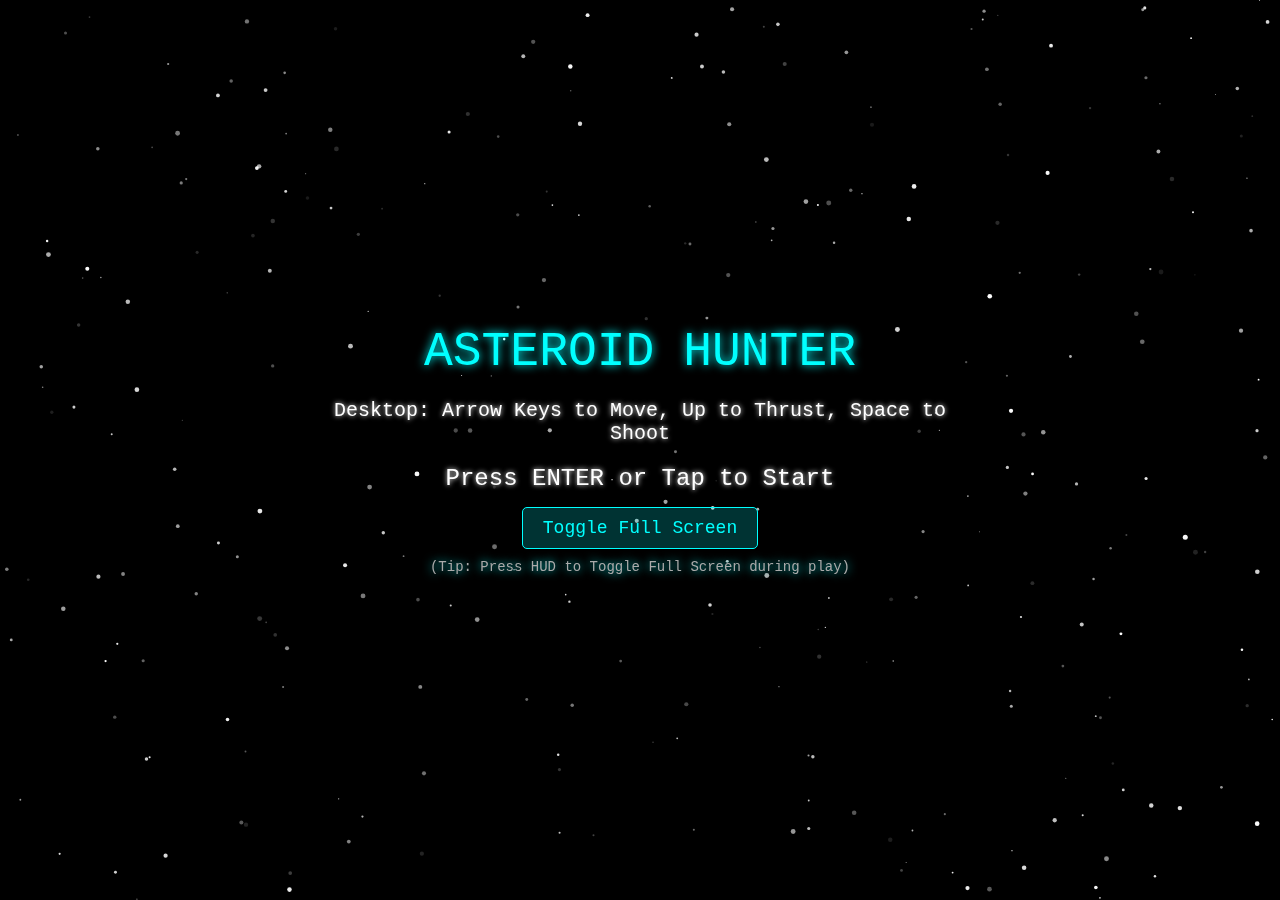
<file: vibe1/index.html>
<!DOCTYPE html>
<html lang="en">

<head>
    <meta charset="UTF-8">
    <meta name="viewport" content="width=device-width, initial-scale=1.0">
    <title>Asteroid Hunter</title>
    <style>
        body,
        html {
            margin: 0;
            padding: 0;
            width: 100%;
            height: 100%;
            overflow: hidden;
            background-color: black;
            font-family: 'Courier New', Courier, monospace;
        }

        canvas {
            display: block;
        }

        #hud {
            position: absolute;
            top: 20px;
            left: 20px;
            color: #0ff;
            font-size: 18px;
            pointer-events: auto;
            text-shadow: 0 0 5px #0ff;
            background-color: rgba(0, 255, 255, 0.3);
            /* 30% opacity cyan */
            padding: 8px;
            border-radius: 5px;
            border: 1px solid rgba(0, 255, 255, 0.3);
            cursor: pointer;
            user-select: none;
            -webkit-user-select: none;
            z-index: 100;
            width: auto;
            /* Allow width to fit content */
        }

        .hud-row {
            display: flex;
            align-items: center;
            justify-content: flex-end;
            margin-bottom: 5px;
        }

        .hud-label {
            font-size: 16px;
            /* Slightly larger for readability */
            color: #fff;
            margin-right: 10px;
            text-shadow: 0 0 3px #000;
            text-align: right;
            width: 100px;
            /* Fixed width for alignment */
            font-family: 'Courier New', Courier, monospace;
            /* Ensure font */
        }

        .bar-container {
            width: 150px;
            /* Fixed width for bars */
            height: 15px;
            /* Slightly taller */
            background-color: rgba(255, 255, 255, 0.2);
            border: 1px solid rgba(255, 255, 255, 0.5);
            border-radius: 0;
            /* Square corners */
            overflow: hidden;
        }

        .bar-fill {
            height: 100%;
            width: 100%;
            transition: width 0.2s ease-out, background-color 0.2s;
        }

        #shieldBar {
            background-color: #0ff;
            box-shadow: 0 0 5px #0ff;
        }

        #asteroidBar {
            background-color: #f0a;
            /* Magenta/Purple for alien threat? Or Orange? Let's go Orange */
            background-color: #ffaa00;
            box-shadow: 0 0 5px #ffaa00;
        }

        #gameOver,
        #welcomeScreen,
        #winScreen {
            position: absolute;
            top: 50%;
            left: 50%;
            transform: translate(-50%, -50%);
            color: #ff3333;
            font-size: 48px;
            text-align: center;
            display: none;
            text-shadow: 0 0 10px #f00;
            z-index: 200;
        }

        #welcomeScreen {
            color: #0ff;
            text-shadow: 0 0 10px #0ff;
            display: block;
            /* Show by default */
        }

        #winScreen {
            color: #0f0;
            text-shadow: 0 0 10px #0f0;
        }

        .sub-text {
            font-size: 24px;
            color: #fff;
            margin-top: 20px;
            text-shadow: 0 0 5px #fff;
        }

        /* Mobile Controls */
        #controls {
            position: absolute;
            bottom: 20px;
            left: 0;
            width: 100%;
            height: 150px;
            pointer-events: none;
            display: flex;
            justify-content: space-between;
            padding: 0 20px;
            box-sizing: border-box;
            user-select: none;
            -webkit-user-select: none;
            z-index: 150;
        }

        /* Hide controls on devices with fine pointers (mouse) */
        @media (pointer: fine) {
            #controls {
                display: none;
            }

            .mobile-instructions {
                display: none;
            }
        }

        /* Hide desktop instructions on coarse pointer devices */
        @media (pointer: coarse) {
            .desktop-instructions {
                display: none;
            }
        }

        .fs-btn {
            background: rgba(0, 255, 255, 0.2);
            border: 1px solid #0ff;
            color: #0ff;
            padding: 10px 20px;
            font-family: 'Courier New', Courier, monospace;
            font-size: 18px;
            cursor: pointer;
            margin-top: 15px;
            border-radius: 5px;
            transition: background 0.2s;
        }

        .fs-btn:hover {
            background: rgba(0, 255, 255, 0.4);
        }

        .control-group {
            display: flex;
            gap: 20px;
            pointer-events: auto;
            align-items: flex-end;
        }

        .control-btn {
            width: 80px;
            height: 80px;
            background: rgba(255, 255, 255, 0.1);
            border: 2px solid rgba(0, 255, 255, 0.5);
            border-radius: 50%;
            color: #0ff;
            font-size: 30px;
            display: flex;
            justify-content: center;
            align-items: center;
            touch-action: none;
            cursor: pointer;
            backdrop-filter: blur(2px);
        }

        .control-btn:active,
        .control-btn.active {
            background: rgba(0, 255, 255, 0.3);
            transform: scale(0.95);
        }

        /* Joystick Styles */
        #joystickContainer {
            width: 120px;
            height: 120px;
            background: rgba(255, 255, 255, 0.1);
            border: 2px solid rgba(0, 255, 255, 0.5);
            border-radius: 50%;
            position: relative;
            backdrop-filter: blur(2px);
            touch-action: none;
        }

        #joystickKnob {
            width: 50px;
            height: 50px;
            background: rgba(0, 255, 255, 0.5);
            border-radius: 50%;
            position: absolute;
            top: 50%;
            left: 50%;
            transform: translate(-50%, -50%);
            box-shadow: 0 0 10px #0ff;
            pointer-events: none;
            /* Let container handle events */
        }
    </style>
</head>

<body>
    <div id="hud">
        <div class="hud-row">
            <div class="hud-label">Shield</div>
            <div class="bar-container">
                <div id="shieldBar" class="bar-fill" style="width: 100%;"></div>
            </div>
        </div>
        <div class="hud-row">
            <div class="hud-label">Asteroids</div>
            <div class="bar-container">
                <div id="asteroidBar" class="bar-fill" style="width: 100%;"></div>
            </div>
        </div>
    </div>
    <div id="gameOver">
        GAME OVER<br>
        <div class="sub-text">Press ENTER or Tap to Restart</div>
    </div>
    <div id="welcomeScreen">
        ASTEROID HUNTER<br>
        <div class="sub-text" style="font-size: 20px; margin-bottom: 20px;">
            <div class="desktop-instructions">Desktop: Arrow Keys to Move, Up to Thrust, Space to Shoot</div>
            <div class="mobile-instructions">Mobile: Joystick to Steer, Button to Thrust, Tap to Shoot</div>
        </div>
        <div class="sub-text">Press ENTER or Tap to Start</div>
        <button id="fsBtn" class="fs-btn">Toggle Full Screen</button>
        <div style="font-size: 14px; margin-top: 10px; color: #aaa;">(Tip: Press HUD to Toggle Full Screen during play)
        </div>
    </div>
    <div id="winScreen">
        ALL CLEARED!<br>
        <div class="sub-text">Press ENTER or Tap to Play Again</div>
    </div>

    <!-- Mobile Controls -->
    <div id="controls">
        <div class="control-group">
            <div id="joystickContainer">
                <div id="joystickKnob"></div>
            </div>
        </div>
        <div class="control-group">
            <div class="control-btn" id="btnThrust">↑</div>
        </div>
    </div>
    <canvas id="starCanvas"></canvas>
    <script>
        const canvas = document.getElementById('starCanvas');
        const ctx = canvas.getContext('2d');
        const shieldBar = document.getElementById('shieldBar');
        const asteroidBar = document.getElementById('asteroidBar');
        // const missilesEl = document.getElementById('missilesVal'); // Removed
        // const hitsEl = document.getElementById('hitsVal'); // Removed
        // const asteroidsEl = document.getElementById('asteroidsVal'); // Removed
        const gameOverEl = document.getElementById('gameOver');
        const welcomeEl = document.getElementById('welcomeScreen');
        const winEl = document.getElementById('winScreen');
        const controlsEl = document.getElementById('controls');

        let width, height;
        let stars = [];
        let asteroids = [];
        let particles = [];
        let exhaustParticles = [];
        let cometSmokeParticles = [];
        let debrisParticles = []; // For ship explosion
        let missiles = [];
        let comets = [];
        let cometSpawnTimer = 0;
        const COMET_SPAWN_INTERVAL = 300; // ~5 seconds at 60fps
        let explosionRings = [];
        let ship;
        let gameState = 'welcome'; // 'welcome', 'playing', 'gameover', 'won'

        // Game Stats
        let stats = {
            missilesFired: 0,
            asteroidsHit: 0
        };

        const numStars = 300;
        // Get number of asteroids from URL or default to 10
        const urlParams = new URLSearchParams(window.location.search);
        const numAsteroids = parseInt(urlParams.get('asteroids')) || 10;
        const MIN_ASTEROID_SIZE = 15;

        // Input handling
        const keys = {
            ArrowUp: false,
            ArrowLeft: false,
            ArrowRight: false,
            Space: false,
            Enter: false
        };

        window.addEventListener('keydown', (e) => {
            if (e.code === 'Space' && !keys.Space) {
                if (gameState === 'playing') shootMissile();
            }
            if (e.code === 'Enter') {
                if (gameState === 'gameover' || gameState === 'won') {
                    resetGame();
                } else if (gameState === 'welcome') {
                    startGame();
                }
            }
            if (keys.hasOwnProperty(e.code) || e.code === 'Space' || e.code === 'Enter') keys[e.code] = true;
        });

        window.addEventListener('keyup', (e) => {
            if (keys.hasOwnProperty(e.code) || e.code === 'Space' || e.code === 'Enter') keys[e.code] = false;
        });

        // Touch Controls
        const btnThrust = document.getElementById('btnThrust');
        const joystickContainer = document.getElementById('joystickContainer');
        const joystickKnob = document.getElementById('joystickKnob');

        function setupTouchControl(elem, code) {
            const handleStart = (e) => {
                e.preventDefault();
                keys[code] = true;
                elem.classList.add('active');
            };
            const handleEnd = (e) => {
                e.preventDefault();
                keys[code] = false;
                elem.classList.remove('active');
            };

            elem.addEventListener('touchstart', handleStart, { passive: false });
            elem.addEventListener('touchend', handleEnd, { passive: false });
            elem.addEventListener('mousedown', handleStart);
            elem.addEventListener('mouseup', handleEnd);
            elem.addEventListener('mouseleave', handleEnd);
        }

        setupTouchControl(btnThrust, 'ArrowUp');

        // Joystick Logic
        let joystickActive = false;
        let joystickAngle = 0;
        let joystickCenter = { x: 0, y: 0 };
        const maxRadius = 35; // Max distance knob can move

        function handleJoystickStart(e) {
            e.preventDefault();
            joystickActive = true;
            const rect = joystickContainer.getBoundingClientRect();
            joystickCenter = {
                x: rect.left + rect.width / 2,
                y: rect.top + rect.height / 2
            };
            handleJoystickMove(e);
        }

        function handleJoystickMove(e) {
            if (!joystickActive) return;
            e.preventDefault();

            let clientX, clientY;
            if (e.touches) {
                clientX = e.touches[0].clientX;
                clientY = e.touches[0].clientY;
            } else {
                clientX = e.clientX;
                clientY = e.clientY;
            }

            // We care about both axes now
            let deltaX = clientX - joystickCenter.x;
            let deltaY = clientY - joystickCenter.y;

            const distance = Math.sqrt(deltaX * deltaX + deltaY * deltaY);

            // Clamp visually
            if (distance > maxRadius) {
                const ratio = maxRadius / distance;
                deltaX *= ratio;
                deltaY *= ratio;
            }

            // Update knob position
            joystickKnob.style.transform = `translate(calc(-50% + ${deltaX}px), calc(-50% + ${deltaY}px))`;

            // Calculate angle
            joystickAngle = Math.atan2(deltaY, deltaX);
        }

        function handleJoystickEnd(e) {
            e.preventDefault();
            joystickActive = false;
            // keys.ArrowLeft = false; // No longer used for joystick
            // keys.ArrowRight = false;
            joystickKnob.style.transform = `translate(-50%, -50%)`;
        }

        joystickContainer.addEventListener('touchstart', handleJoystickStart, { passive: false });
        joystickContainer.addEventListener('touchmove', handleJoystickMove, { passive: false });
        joystickContainer.addEventListener('touchend', handleJoystickEnd, { passive: false });

        // Mouse support for testing
        joystickContainer.addEventListener('mousedown', handleJoystickStart);
        window.addEventListener('mousemove', handleJoystickMove);
        window.addEventListener('mouseup', handleJoystickEnd);


        // Full Screen Toggle Button
        const fsBtn = document.getElementById('fsBtn');
        fsBtn.addEventListener('click', (e) => {
            e.stopPropagation(); // Prevent starting game
            toggleFullScreen();
        });
        // Also handle touch for button to prevent ghost clicks or issues
        fsBtn.addEventListener('touchstart', (e) => {
            e.stopPropagation();
            toggleFullScreen();
        }, { passive: false });

        function toggleFullScreen() {
            if (!document.fullscreenElement) {
                document.documentElement.requestFullscreen().catch(err => {
                    console.log(`Error attempting to enable full-screen mode: ${err.message} (${err.name})`);
                });
            } else {
                document.exitFullscreen();
            }
        }


        // Full Screen Toggle (HUD)
        const hud = document.getElementById('hud');
        hud.addEventListener('click', () => {
            toggleFullScreen();
        });
        // Prevent HUD click from firing missiles (stop propagation)
        hud.addEventListener('touchstart', (e) => e.stopPropagation());
        hud.addEventListener('mousedown', (e) => e.stopPropagation());


        // Tap to fire (anywhere else)
        window.addEventListener('touchstart', (e) => {
            // Check if target is a control button or full screen button
            if (e.target.closest('.control-btn') || e.target.closest('.fs-btn')) return;

            if (gameState === 'playing') {
                shootMissile();
            } else if (gameState === 'gameover' || gameState === 'won') {
                resetGame();
            } else if (gameState === 'welcome') {
                startGame();
            }
        }, { passive: false });

        // Also support click for desktop testing of "tap to fire"
        window.addEventListener('mousedown', (e) => {
            // Check if target is a control button or full screen button
            if (e.target.closest('.control-btn') || e.target.closest('.fs-btn')) return;

            if (gameState === 'playing') {
                shootMissile();
            } else if (gameState === 'gameover' || gameState === 'won') {
                resetGame();
            } else if (gameState === 'welcome') {
                startGame();
            }
        });

        function resize() {
            width = window.innerWidth;
            height = window.innerHeight;
            canvas.width = width;
            canvas.height = height;
            initStars();
            // Don't reset if playing, just resize. 
            // But if we want to ensure ship stays on screen, maybe clamp?
            // For now, just let it be.
        }

        function startGame() {
            gameState = 'playing';
            welcomeEl.style.display = 'none';
            resetGame();
        }

        function resetGame() {
            gameState = 'playing';
            gameOverEl.style.display = 'none';
            winEl.style.display = 'none';
            welcomeEl.style.display = 'none';
            updateUIVisibility();
            stats.missilesFired = 0;
            stats.asteroidsHit = 0;

            ship = new Ship();
            missiles = [];
            particles = [];
            exhaustParticles = [];
            cometSmokeParticles = [];
            debrisParticles = [];
            explosionRings = [];
            comets = [];
            cometSpawnTimer = 0;
            initAsteroids();
            updateHUD(); // Ensure HUD is reset
        }



        function calculateTotalMass() {
            let total = 0;
            asteroids.forEach(a => {
                total += a.size * a.size; // Area approximation
            });
            return total;
        }

        function updateHUD() {
            if (ship) {
                const shieldPercent = Math.max(0, Math.min(100, ship.shield));
                shieldBar.style.width = shieldPercent + '%';

                // Color code shields
                if (shieldPercent < 30) {
                    shieldBar.style.backgroundColor = '#f00';
                    shieldBar.style.boxShadow = '0 0 5px #f00';
                } else if (shieldPercent < 60) {
                    shieldBar.style.backgroundColor = '#ff0';
                    shieldBar.style.boxShadow = '0 0 5px #ff0';
                } else {
                    shieldBar.style.backgroundColor = '#0ff';
                    shieldBar.style.boxShadow = '0 0 5px #0ff';
                }
            } else {
                shieldBar.style.width = '0%';
            }

            const currentMass = calculateTotalMass();
            // Avoid division by zero
            const massPercent = initialTotalMass > 0 ? (currentMass / initialTotalMass) * 100 : 0;
            asteroidBar.style.width = Math.max(0, Math.min(100, massPercent)) + '%';
        }

        function updateUIVisibility() {
            if (gameState === 'playing') {
                hud.style.display = 'block';
                // For controls, we want to respect the media query if possible, 
                // but setting display='flex' overrides it. 
                // A better way is to add/remove a 'hidden' class or set visibility.
                // But for now, let's just check if it's mobile or assume the CSS handles desktop hiding
                // actually, setting style.display = '' removes the inline style, letting CSS take over.
                controlsEl.style.display = '';
            } else {
                hud.style.display = 'none';
                controlsEl.style.display = 'none';
            }
        }

        class Star {
            constructor() {
                this.reset();
            }

            reset() {
                this.x = Math.random() * width;
                this.y = Math.random() * height;
                this.size = Math.random() * 2 + 0.5;
                this.opacity = Math.random();
                this.twinkleSpeed = Math.random() * 0.02 + 0.005;
                this.direction = Math.random() > 0.5 ? 1 : -1;
            }

            update(dt) {
                this.opacity += this.twinkleSpeed * this.direction * dt;

                if (this.opacity >= 1) {
                    this.opacity = 1;
                    this.direction = -1;
                } else if (this.opacity <= 0.1) {
                    this.opacity = 0.1;
                    this.direction = 1;
                }
            }

            draw() {
                ctx.fillStyle = `rgba(255, 255, 255, ${this.opacity})`;
                ctx.beginPath();
                ctx.arc(this.x, this.y, this.size, 0, Math.PI * 2);
                ctx.fill();
            }
        }

        class Particle {
            constructor(x, y, color = null) {
                this.x = x;
                this.y = y;
                const angle = Math.random() * Math.PI * 2;
                const speed = Math.random() * 3 + 1;
                this.vx = Math.cos(angle) * speed;
                this.vy = Math.sin(angle) * speed;
                this.life = 1.0;
                this.decay = Math.random() * 0.03 + 0.02;
                this.size = Math.random() * 2 + 1;
                this.color = color || `255, 200, 50`;
            }

            update(dt) {
                this.x += this.vx * dt;
                this.y += this.vy * dt;
                this.life -= this.decay * dt;
            }

            draw() {
                ctx.fillStyle = `rgba(${this.color}, ${this.life})`;
                ctx.beginPath();
                ctx.arc(this.x, this.y, this.size, 0, Math.PI * 2);
                ctx.fill();
            }
        }

        class Debris {
            constructor(x, y) {
                this.x = x;
                this.y = y;
                const angle = Math.random() * Math.PI * 2;
                const speed = Math.random() * 4 + 1;
                this.vx = Math.cos(angle) * speed;
                this.vy = Math.sin(angle) * speed;
                this.life = 1.0;
                this.decay = Math.random() * 0.01 + 0.005;
                this.angle = Math.random() * Math.PI * 2;
                this.rotationSpeed = (Math.random() - 0.5) * 0.2;
                this.size = Math.random() * 5 + 3;
            }

            update(dt) {
                this.x += this.vx * dt;
                this.y += this.vy * dt;
                this.angle += this.rotationSpeed * dt;
                this.life -= this.decay * dt;
            }

            draw() {
                ctx.save();
                ctx.translate(this.x, this.y);
                ctx.rotate(this.angle);
                ctx.fillStyle = `rgba(255, 255, 255, ${this.life})`;
                // Draw a small shard/triangle
                ctx.beginPath();
                ctx.moveTo(this.size, 0);
                ctx.lineTo(-this.size / 2, this.size / 2);
                ctx.lineTo(-this.size / 2, -this.size / 2);
                ctx.closePath();
                ctx.fill();
                ctx.restore();
            }
        }

        class ExhaustParticle {
            constructor(x, y, angle) {
                this.x = x;
                this.y = y;
                const spread = (Math.random() - 0.5) * 0.5;
                const speed = Math.random() * 4 + 2;
                this.vx = Math.cos(angle + spread) * speed;
                this.vy = Math.sin(angle + spread) * speed;
                this.life = 1.0;
                this.decay = Math.random() * 0.05 + 0.02;
                this.size = Math.random() * 4 + 2;

                const rand = Math.random();
                if (rand < 0.3) this.color = `255, 50, 0`;
                else if (rand < 0.6) this.color = `255, 150, 0`;
                else if (rand < 0.8) this.color = `255, 255, 0`;
                else this.color = `100, 100, 100`;
            }

            update(dt) {
                this.x += this.vx * dt;
                this.y += this.vy * dt;
                this.life -= this.decay * dt;
                this.size *= Math.pow(0.95, dt); // Approximate exponential decay
            }

            draw() {
                ctx.fillStyle = `rgba(${this.color}, ${this.life})`;
                ctx.beginPath();
                ctx.arc(this.x, this.y, this.size, 0, Math.PI * 2);
                ctx.fill();
            }
        }

        class ExplosionRing {
            constructor(x, y) {
                this.x = x;
                this.y = y;
                this.radius = 1;
                this.maxRadius = 25;
                this.alpha = 1;
                this.color = '0, 255, 255';
            }

            update(dt) {
                this.radius += 1.5 * dt;
                this.alpha -= 0.04 * dt;
            }

            draw() {
                ctx.save();
                ctx.beginPath();
                ctx.arc(this.x, this.y, this.radius, 0, Math.PI * 2);
                ctx.strokeStyle = `rgba(${this.color}, ${this.alpha})`;
                ctx.lineWidth = 2;
                ctx.stroke();
                ctx.restore();
            }
        }

        class Missile {
            constructor(x, y, angle) {
                this.x = x;
                this.y = y;
                this.angle = angle;
                this.speed = 7;
                this.vx = Math.cos(angle) * this.speed;
                this.vy = Math.sin(angle) * this.speed;
                this.life = 60;
                this.size = 3;
            }

            update(dt) {
                this.x += this.vx * dt;
                this.y += this.vy * dt;
                this.life -= 1 * dt;

                if (this.x < 0) this.x = width;
                if (this.x > width) this.x = 0;
                if (this.y < 0) this.y = height;
                if (this.y > height) this.y = 0;
            }

            draw() {
                ctx.save();
                ctx.translate(this.x, this.y);
                ctx.rotate(this.angle);
                ctx.fillStyle = '#0ff';
                ctx.fillRect(-this.size, -this.size, this.size * 2, this.size * 2);
                ctx.restore();
            }
        }

        class Ship {
            constructor() {
                this.x = width / 2;
                this.y = height / 2;
                this.vx = 0;
                this.vy = 0;
                this.angle = -Math.PI / 2;
                this.size = 15;
                this.rotationSpeed = 0.12; // Faster rotation
                this.thrust = 0.15;
                this.friction = 0.98;
                this.shield = 100;
                this.shieldHits = [];
            }

            update(dt) {
                if (keys.ArrowLeft) this.angle -= this.rotationSpeed * dt;
                if (keys.ArrowRight) this.angle += this.rotationSpeed * dt;

                // Joystick Control
                if (joystickActive) {
                    // Normalize angles to 0-2PI
                    let currentAngle = (this.angle % (Math.PI * 2));
                    if (currentAngle < 0) currentAngle += Math.PI * 2;

                    let targetAngle = (joystickAngle % (Math.PI * 2));
                    if (targetAngle < 0) targetAngle += Math.PI * 2;

                    let diff = targetAngle - currentAngle;

                    // Shortest path
                    if (diff > Math.PI) diff -= Math.PI * 2;
                    if (diff < -Math.PI) diff += Math.PI * 2;

                    // Rotate towards target
                    if (Math.abs(diff) > 0.05) { // Deadzone to stop jitter
                        const step = this.rotationSpeed * dt;
                        if (Math.abs(diff) < step) {
                            this.angle = joystickAngle;
                        } else {
                            this.angle += Math.sign(diff) * step;
                        }
                    }
                }

                if (keys.ArrowUp) {
                    this.vx += Math.cos(this.angle) * this.thrust * dt;
                    this.vy += Math.sin(this.angle) * this.thrust * dt;

                    const backX = this.x - Math.cos(this.angle) * this.size;
                    const backY = this.y - Math.sin(this.angle) * this.size;
                    exhaustParticles.push(new ExhaustParticle(backX, backY, this.angle + Math.PI));
                }

                // Friction is per frame, so we need to adjust for dt
                // frameFriction = 0.98
                // dtFriction = Math.pow(0.98, dt)
                const dtFriction = Math.pow(this.friction, dt);
                this.vx *= dtFriction;
                this.vy *= dtFriction;

                this.x += this.vx * dt;
                this.y += this.vy * dt;

                if (this.x < 0) this.x = width;
                if (this.x > width) this.x = 0;
                if (this.y < 0) this.y = height;
                if (this.y > height) this.y = 0;

                // Update shield hits
                for (let i = this.shieldHits.length - 1; i >= 0; i--) {
                    this.shieldHits[i].life -= 0.05 * dt;
                    if (this.shieldHits[i].life <= 0) {
                        this.shieldHits.splice(i, 1);
                    }
                }
            }

            hit(angle) {
                this.shield -= 10;
                if (this.shield < 0) this.shield = 0;
                this.shieldHits.push({
                    angle: angle,
                    life: 1.0
                });
                updateHUD();

                if (this.shield <= 0) {
                    gameState = 'gameover';
                    gameOverEl.style.display = 'block';
                    updateUIVisibility();
                    createShipExplosion(this.x, this.y);
                }
            }

            draw() {
                ctx.save();
                ctx.translate(this.x, this.y);

                // Draw Shield Hits
                this.shieldHits.forEach(hit => {
                    ctx.save();
                    ctx.rotate(hit.angle);
                    ctx.beginPath();
                    ctx.arc(0, 0, this.size * 2, -Math.PI / 4, Math.PI / 4);
                    ctx.strokeStyle = `rgba(0, 255, 255, ${hit.life})`;
                    ctx.lineWidth = 3;
                    ctx.stroke();
                    ctx.fillStyle = `rgba(0, 255, 255, ${hit.life * 0.3})`;
                    ctx.fill();
                    ctx.restore();
                });

                ctx.rotate(this.angle);

                ctx.fillStyle = 'white';
                ctx.beginPath();
                ctx.moveTo(this.size, 0);
                ctx.lineTo(-this.size, -this.size / 1.5);
                ctx.lineTo(-this.size / 2, 0);
                ctx.lineTo(-this.size, this.size / 1.5);
                ctx.closePath();
                ctx.fill();

                ctx.restore();
            }
        }

        class Asteroid {
            constructor(x, y, size) {
                if (x === undefined) this.reset();
                else {
                    this.x = x;
                    this.y = y;
                    this.size = size;
                    this.initProperties();
                }
            }

            reset() {
                this.x = Math.random() * width;
                this.y = Math.random() * height;
                this.size = Math.random() * 30 + 20;

                if (ship) {
                    const dx = this.x - ship.x;
                    const dy = this.y - ship.y;
                    if (Math.sqrt(dx * dx + dy * dy) < 150) {
                        this.reset();
                        return;
                    }
                }

                this.initProperties();
            }

            initProperties() {
                this.angle = Math.random() * Math.PI * 2;
                this.rotationSpeed = (Math.random() - 0.5) * 0.02;
                this.dx = (Math.random() - 0.5) * 1.5;
                this.dy = (Math.random() - 0.5) * 1.5;
                this.mass = this.size;

                this.points = [];
                const numPoints = Math.floor(Math.random() * 5) + 5;
                for (let i = 0; i < numPoints; i++) {
                    const angle = (i / numPoints) * Math.PI * 2;
                    const radius = this.size * (0.6 + Math.random() * 0.4);
                    this.points.push({
                        x: Math.cos(angle) * radius,
                        y: Math.sin(angle) * radius
                    });
                }
            }

            update(dt) {
                this.angle += this.rotationSpeed * dt;
                this.x += this.dx * dt;
                this.y += this.dy * dt;

                if (this.x < this.size) { this.x = this.size; this.dx *= -1; }
                if (this.x > width - this.size) { this.x = width - this.size; this.dx *= -1; }
                if (this.y < this.size) { this.y = this.size; this.dy *= -1; }
                if (this.y > height - this.size) { this.y = height - this.size; this.dy *= -1; }
            }

            draw() {
                ctx.save();
                ctx.translate(this.x, this.y);
                ctx.rotate(this.angle);

                ctx.fillStyle = '#555';
                ctx.strokeStyle = '#777';
                ctx.lineWidth = 2;

                ctx.beginPath();
                ctx.moveTo(this.points[0].x, this.points[0].y);
                for (let i = 1; i < this.points.length; i++) {
                    ctx.lineTo(this.points[i].x, this.points[i].y);
                }
                ctx.closePath();
                ctx.fill();
                ctx.stroke();

                ctx.restore();
            }
        }

        class Comet {
            constructor() {
                this.reset();
            }

            reset() {
                // Spawn from top or bottom
                const fromTop = Math.random() < 0.5;
                this.y = fromTop ? -20 : height + 20;
                this.x = Math.random() * width;

                // Target opposite side with some randomness
                const targetY = fromTop ? height + 50 : -50;
                const targetX = Math.random() * width;

                const angle = Math.atan2(targetY - this.y, targetX - this.x);
                const speed = Math.random() * 3 + 5; // Faster: 5-8

                this.vx = Math.cos(angle) * speed;
                this.vy = Math.sin(angle) * speed;

                this.size = 15;
                this.trail = [];
                // this.smoke = []; // Use global
                this.life = 1.0;
                this.pulse = 0;
            }

            update(dt) {
                this.x += this.vx * dt;
                this.y += this.vy * dt;
                this.pulse += 0.2 * dt;

                // Add fire trail particles
                this.trail.push({ x: this.x, y: this.y, life: 1.0, size: this.size });

                // Add smoke particles
                // Emit opposite to velocity with spread
                const angle = Math.atan2(this.vy, this.vx) + Math.PI;

                // Calculate tail position (behind the head)
                const tailX = this.x + Math.cos(angle) * this.size * 4;
                const tailY = this.y + Math.sin(angle) * this.size * 4;

                const spread = (Math.random() - 0.5) * 0.5;
                const smokeSpeed = Math.random() * 2 + 1;
                cometSmokeParticles.push({
                    x: tailX,
                    y: tailY,
                    vx: Math.cos(angle + spread) * smokeSpeed,
                    vy: Math.sin(angle + spread) * smokeSpeed,
                    life: 1.0,
                    size: Math.random() * 5 + 3,
                    decay: Math.random() * 0.02 + 0.01
                });

                // Update fire trail
                for (let i = this.trail.length - 1; i >= 0; i--) {
                    this.trail[i].life -= 0.08 * dt; // Fade faster
                    this.trail[i].size *= Math.pow(0.9, dt);
                    if (this.trail[i].life <= 0) {
                        this.trail.splice(i, 1);
                    }
                }

                // Smoke updated globally now

                // Check if off screen (far enough to be gone)
                if (this.y < -100 || this.y > height + 100 || this.x < -100 || this.x > width + 100) {
                    this.life = 0; // Mark for removal
                }
            }

            draw() {
                ctx.save();

                // Smoke drawn globally

                // Draw fire trail
                this.trail.forEach(p => {
                    ctx.fillStyle = `rgba(255, ${Math.floor(p.life * 200)}, 0, ${p.life})`;
                    ctx.beginPath();
                    ctx.arc(p.x, p.y, p.size, 0, Math.PI * 2);
                    ctx.fill();
                });

                // Draw head with pulsing
                ctx.translate(this.x, this.y);
                const pulseScale = 1 + Math.sin(this.pulse) * 0.1;
                const currentSize = this.size * pulseScale;

                const gradient = ctx.createRadialGradient(0, 0, 0, 0, 0, currentSize);
                gradient.addColorStop(0, 'white');
                gradient.addColorStop(0.2, 'yellow');
                gradient.addColorStop(0.5, 'orange');
                gradient.addColorStop(1, 'rgba(255, 0, 0, 0)');

                ctx.fillStyle = gradient;
                ctx.beginPath();
                ctx.arc(0, 0, currentSize * 1.5, 0, Math.PI * 2); // Larger glow
                ctx.fill();

                // Solid core
                ctx.fillStyle = 'white';
                ctx.beginPath();
                ctx.arc(0, 0, this.size * 0.4, 0, Math.PI * 2);
                ctx.fill();

                ctx.restore();
            }
        }

        function shootMissile() {
            if (!ship) return;
            const noseX = ship.x + Math.cos(ship.angle) * ship.size;
            const noseY = ship.y + Math.sin(ship.angle) * ship.size;
            missiles.push(new Missile(noseX, noseY, ship.angle));
            stats.missilesFired++;
            updateHUD();
        }

        function createExplosion(x, y, color) {
            const numParticles = 15;
            for (let i = 0; i < numParticles; i++) {
                particles.push(new Particle(x, y, color));
            }
        }

        function createShipExplosion(x, y) {
            // Fire/Smoke
            createExplosion(x, y, '255, 100, 50');
            createExplosion(x, y, '200, 200, 200');

            // Debris
            const numDebris = 10;
            for (let i = 0; i < numDebris; i++) {
                debrisParticles.push(new Debris(x, y));
            }
        }

        function createRingExplosion(x, y) {
            explosionRings.push(new ExplosionRing(x, y));
        }

        function createDust(x, y) {
            const numParticles = 10;
            for (let i = 0; i < numParticles; i++) {
                particles.push(new Particle(x, y, '150, 150, 150'));
            }
        }

        function checkCollisions() {
            // Asteroid vs Asteroid
            for (let i = 0; i < asteroids.length; i++) {
                for (let j = i + 1; j < asteroids.length; j++) {
                    const a1 = asteroids[i];
                    const a2 = asteroids[j];

                    const dx = a2.x - a1.x;
                    const dy = a2.y - a1.y;
                    const distance = Math.sqrt(dx * dx + dy * dy);
                    const minDist = a1.size + a2.size;

                    if (distance < minDist) {
                        const collisionX = (a1.x * a2.size + a2.x * a1.size) / (a1.size + a2.size);
                        const collisionY = (a1.y * a2.size + a2.y * a1.size) / (a1.size + a2.size);
                        createExplosion(collisionX, collisionY);

                        const angle = Math.atan2(dy, dx);
                        const overlap = minDist - distance;

                        const moveX = Math.cos(angle) * overlap * 0.5;
                        const moveY = Math.sin(angle) * overlap * 0.5;

                        a1.x -= moveX;
                        a1.y -= moveY;
                        a2.x += moveX;
                        a2.y += moveY;

                        const nx = Math.cos(angle);
                        const ny = Math.sin(angle);

                        const v1n = a1.dx * nx + a1.dy * ny;
                        const v2n = a2.dx * nx + a2.dy * ny;

                        const m1 = a1.mass;
                        const m2 = a2.mass;

                        const v1nFinal = (v1n * (m1 - m2) + 2 * m2 * v2n) / (m1 + m2);
                        const v2nFinal = (v2n * (m2 - m1) + 2 * m1 * v1n) / (m1 + m2);

                        a1.dx -= (v1n - v1nFinal) * nx;
                        a1.dy -= (v1n - v1nFinal) * ny;
                        a2.dx -= (v2n - v2nFinal) * nx;
                        a2.dy -= (v2n - v2nFinal) * ny;
                    }
                }
            }

            // Missile vs Asteroid
            for (let i = missiles.length - 1; i >= 0; i--) {
                const m = missiles[i];
                let hit = false;
                for (let j = asteroids.length - 1; j >= 0; j--) {
                    const a = asteroids[j];
                    const dx = m.x - a.x;
                    const dy = m.y - a.y;
                    const distance = Math.sqrt(dx * dx + dy * dy);

                    if (distance < a.size) {
                        hit = true;
                        createExplosion(m.x, m.y, '255, 100, 100');
                        stats.asteroidsHit++;

                        if (a.size > MIN_ASTEROID_SIZE) {
                            const newSize = a.size * 0.6;
                            asteroids.push(new Asteroid(a.x, a.y, newSize));
                            asteroids.push(new Asteroid(a.x, a.y, newSize));
                        } else {
                            createDust(a.x, a.y);
                        }

                        asteroids.splice(j, 1);
                        updateHUD(); // Update count

                        if (asteroids.length === 0) {
                            gameState = 'won';
                            winEl.style.display = 'block';
                            updateUIVisibility();
                        }
                        break;
                    }
                }
                if (hit) {
                    missiles.splice(i, 1);
                }
            }

            // Ship vs Asteroid
            if (ship && gameState === 'playing') {
                for (let i = 0; i < asteroids.length; i++) {
                    const a = asteroids[i];
                    const dx = ship.x - a.x;
                    const dy = ship.y - a.y;
                    const distance = Math.sqrt(dx * dx + dy * dy);
                    const minDist = ship.size + a.size;

                    if (distance < minDist) {
                        const angle = Math.atan2(dy, dx);
                        const overlap = minDist - distance;
                        ship.x += Math.cos(angle) * overlap;
                        ship.y += Math.sin(angle) * overlap;

                        ship.vx += Math.cos(angle) * 2;
                        ship.vy += Math.sin(angle) * 2;

                        ship.hit(Math.atan2(-dy, -dx));

                        a.dx -= Math.cos(angle) * 1;
                        a.dy -= Math.sin(angle) * 1;
                    }
                }

                // Ship vs Comet
                for (let i = 0; i < comets.length; i++) {
                    const c = comets[i];
                    const dx = ship.x - c.x;
                    const dy = ship.y - c.y;
                    const distance = Math.sqrt(dx * dx + dy * dy);
                    const minDist = ship.size + c.size;

                    if (distance < minDist) {
                        // 2x damage (20 shield)
                        ship.shield -= 20;
                        if (ship.shield < 0) ship.shield = 0;
                        ship.shieldHits.push({
                            angle: Math.atan2(-dy, -dx),
                            life: 1.0
                        });
                        updateHUD();

                        if (ship.shield <= 0) {
                            gameState = 'gameover';
                            gameOverEl.style.display = 'block';
                            updateUIVisibility();
                            createShipExplosion(ship.x, ship.y);
                        }

                        // Explode comet
                        createExplosion(c.x, c.y, '255, 50, 0');
                        createRingExplosion(c.x, c.y);
                        comets.splice(i, 1);
                        i--;
                    }
                }
            }

            // Missile vs Comet
            for (let i = missiles.length - 1; i >= 0; i--) {
                const m = missiles[i];
                let hit = false;
                for (let j = comets.length - 1; j >= 0; j--) {
                    const c = comets[j];
                    const dx = m.x - c.x;
                    const dy = m.y - c.y;
                    const distance = Math.sqrt(dx * dx + dy * dy);

                    if (distance < c.size) {
                        hit = true;
                        createExplosion(c.x, c.y, '255, 100, 50');
                        createRingExplosion(c.x, c.y);
                        comets.splice(j, 1);
                        break;
                    }
                }
                if (hit) {
                    missiles.splice(i, 1);
                }
            }
        }

        function calculateTotalAsteroids() {
            let total = 0;
            asteroids.forEach(a => {
                total += getLeafCount(a.size);
            });
            return total;
        }

        function getLeafCount(size) {
            // If asteroid is small enough to evaporate, it counts as 1 (itself)
            // Actually, the user said "if it has to be split in two... it counts as 2"
            // This implies we are counting the final destructible entities.
            // If current size <= MIN, it is 1 entity to destroy.
            // If current size > MIN, it becomes 2 entities.

            if (size <= MIN_ASTEROID_SIZE) {
                return 1;
            } else {
                // It will split into 2 smaller ones
                // Check if the smaller ones are leaves
                const nextSize = size * 0.6;
                if (nextSize <= MIN_ASTEROID_SIZE) {
                    // Splits into 2 leaves
                    return 2;
                } else {
                    // Splits into 2 non-leaves (or mixed), recurse
                    return 2 * getLeafCount(nextSize);
                }
            }
        }

        function initStars() {
            stars = [];
            for (let i = 0; i < numStars; i++) {
                stars.push(new Star());
            }
        }

        function initAsteroids() {
            asteroids = [];
            for (let i = 0; i < numAsteroids; i++) {
                asteroids.push(new Asteroid());
            }
            initialTotalMass = calculateTotalMass();
        }

        let lastTime = 0;
        function animate(timestamp) {
            if (!lastTime) lastTime = timestamp;
            const deltaTime = timestamp - lastTime;
            lastTime = timestamp;
            // Target 60 FPS (16.67ms per frame)
            // dt = 1.0 means 1 frame at 60fps
            const dt = deltaTime / (1000 / 60);

            ctx.fillStyle = 'black';
            ctx.fillRect(0, 0, width, height);

            stars.forEach(star => {
                star.update(dt);
                star.draw();
            });

            if (gameState === 'playing') {
                checkCollisions();
            } else if (gameState === 'won') {
                // Random fireworks
                if (Math.random() < 0.05 * dt) {
                    const x = Math.random() * width;
                    const y = Math.random() * height;
                    const color = `${Math.floor(Math.random() * 255)}, ${Math.floor(Math.random() * 255)}, ${Math.floor(Math.random() * 255)}`;
                    createExplosion(x, y, color);
                    createRingExplosion(x, y);
                }
            }

            asteroids.forEach(asteroid => {
                asteroid.update(dt);
                asteroid.draw();
            });

            // Spawn Comets
            if (gameState === 'playing') {
                cometSpawnTimer += dt;
                if (cometSpawnTimer > COMET_SPAWN_INTERVAL) {
                    comets.push(new Comet());
                    cometSpawnTimer = 0;
                }
            }

            comets.forEach((comet, index) => {
                comet.update(dt);
                comet.draw();
                if (comet.life <= 0) {
                    comets.splice(index, 1);
                }
            });

            if (ship && gameState === 'playing') {
                ship.update(dt);
                ship.draw();
            }

            // Update and draw missiles
            for (let i = missiles.length - 1; i >= 0; i--) {
                const m = missiles[i];
                m.update(dt);
                m.draw();
                if (m.life <= 0) {
                    createRingExplosion(m.x, m.y);
                    missiles.splice(i, 1);
                }
            }

            // Update and draw particles
            for (let i = particles.length - 1; i >= 0; i--) {
                const p = particles[i];
                p.update(dt);
                p.draw();
                if (p.life <= 0) {
                    particles.splice(i, 1);
                }
            }

            // Update and draw exhaust particles
            for (let i = exhaustParticles.length - 1; i >= 0; i--) {
                const p = exhaustParticles[i];
                p.update(dt);
                p.draw();
                if (p.life <= 0) {
                    exhaustParticles.splice(i, 1);
                }
            }

            // Update and draw comet smoke particles
            for (let i = cometSmokeParticles.length - 1; i >= 0; i--) {
                const p = cometSmokeParticles[i];
                p.x += p.vx * dt;
                p.y += p.vy * dt;
                p.life -= p.decay * dt;
                p.size += 0.1 * dt;

                ctx.fillStyle = `rgba(100, 100, 100, ${p.life * 0.5})`;
                ctx.beginPath();
                ctx.arc(p.x, p.y, p.size, 0, Math.PI * 2);
                ctx.fill();

                if (p.life <= 0) {
                    cometSmokeParticles.splice(i, 1);
                }
            }

            // Update and draw debris particles
            for (let i = debrisParticles.length - 1; i >= 0; i--) {
                const p = debrisParticles[i];
                p.update(dt);
                p.draw();
                if (p.life <= 0) {
                    debrisParticles.splice(i, 1);
                }
            }

            // Update and draw explosion rings
            for (let i = explosionRings.length - 1; i >= 0; i--) {
                const r = explosionRings[i];
                r.update(dt);
                r.draw();
                if (r.alpha <= 0) {
                    explosionRings.splice(i, 1);
                }
            }

            requestAnimationFrame(animate);
        }

        window.addEventListener('resize', resize);
        resize();
        // Initial state is welcome, so don't resetGame immediately to playing
        // Just init stars
        initStars();
        updateUIVisibility();
        requestAnimationFrame(animate);
    </script>
</body>

</html>
</file>
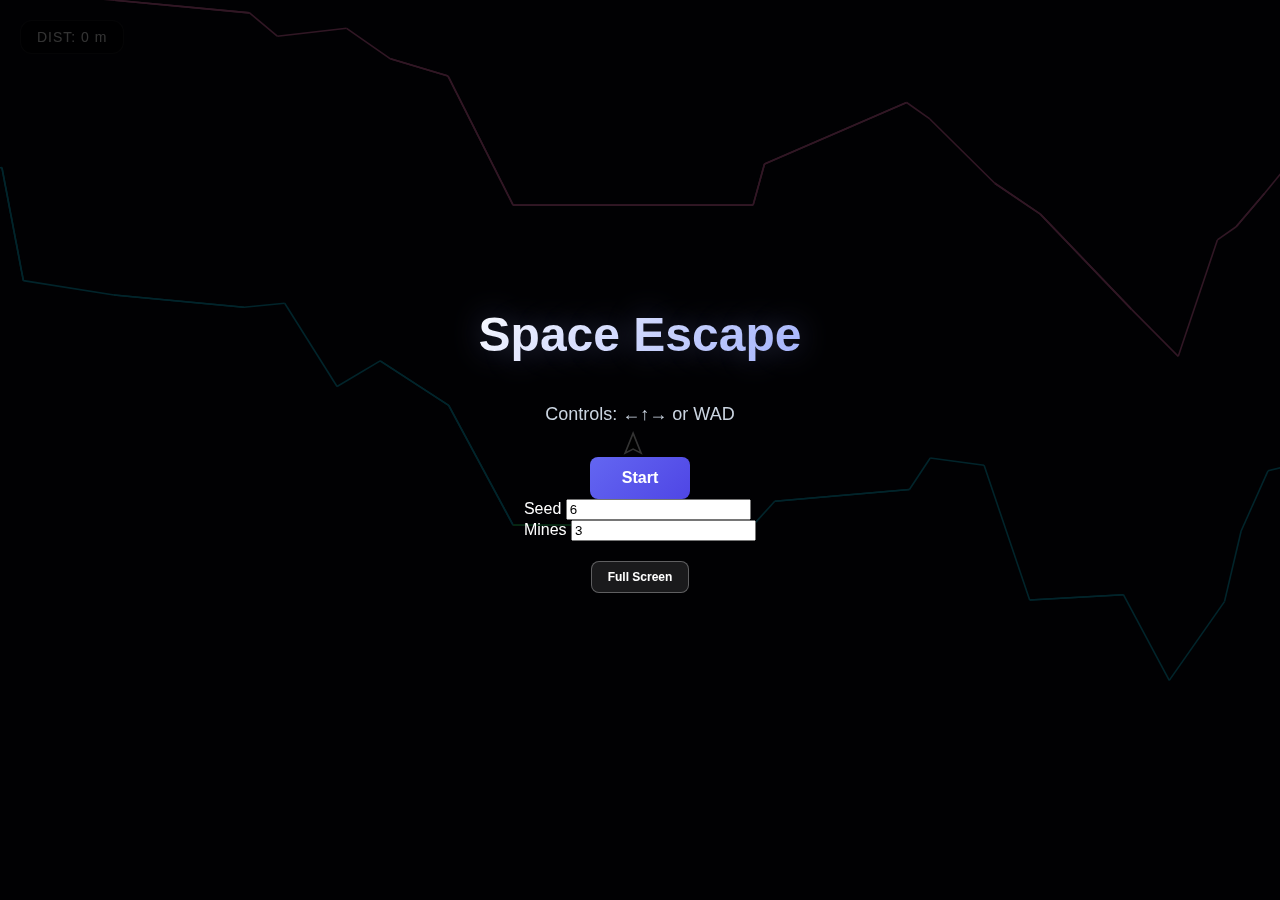
<file: vibe2/index.html>
<!DOCTYPE html>
<html lang="en">

<head>
    <meta charset="UTF-8">
    <meta name="viewport" content="width=device-width, initial-scale=1.0">
    <title>Space Escape</title>
    <link rel="icon" type="image/png" href="favicon.png">
    <link rel="stylesheet" href="style.css">
</head>

<body>

    <canvas id="gameCanvas"></canvas>

    <div id="ui-layer">
        <div class="hud-panel">
            <div id="distance-display">Dist: 0</div>
        </div>
    </div>

    <div id="message-overlay" class="visible">
        <h1 id="msg-title">Space Escape</h1>
        <p id="msg-body"><!--to be replaced--></p>
        <button id="start-btn">Start</button>
        <div class="settings-row">
            <div class="setting-item">
                <label>Seed</label>
                <input type="number" id="seed-input" title="Change Seed">
            </div>
            <div class="setting-item">
                <label>Mines</label>
                <input type="number" id="mines-input" title="Mines Count">
            </div>
        </div>
        <button id="fs-btn"
            style="background: rgba(255,255,255,0.1); border: 1px solid rgba(255,255,255,0.3); padding: 8px 16px; font-size: 12px; margin-top: 20px;">Full
            Screen</button>
    </div>

    <!-- Mobile Controls -->
    <div id="controls">
        <div class="control-group">
            <div id="joystickContainer">
                <div id="joystickKnob"></div>
            </div>
        </div>
        <div class="control-group">
            <div class="control-btn" id="btnThrust">↑</div>
        </div>
    </div>

    <script>
        // --- Constants & Config ---
        const GRAVITY = 0.05;
        const THRUST_POWER = 0.15;
        const ROTATION_SPEED = 0.05;
        const DRAG = 0.995; // Air resistance
        const SAFE_LANDING_SPEED = 1.5;
        const SAFE_LANDING_ANGLE = 0.2; // Radians deviation from vertical
        const PARTICLE_LIFETIME = 60;

        const GAME_STATUS = {
            START: 'start',
            PLAYING: 'playing',
            CRASHED: 'crashed',
            WIN: 'win'
        };

        // --- Game State ---
        const canvas = document.getElementById('gameCanvas');
        const ctx = canvas.getContext('2d');

        let width, height;
        let animationId;
        let lastTime = 0;

        const keys = {
            ArrowUp: false,
            ArrowLeft: false,
            ArrowRight: false,
            KeyW: false,
            KeyA: false,
            KeyD: false
        };

        const gameState = {
            status: GAME_STATUS.START,
            camera: { x: 0, y: 0, zoom: 1 },
            particles: [],
            mines: [],
            mineSpawnTimer: 0
        };

        const ship = {
            x: 0,
            y: 0,
            vx: 0,
            vy: 0,
            angle: -Math.PI / 2, // Pointing up
            radius: 10,
            color: 'black',
            landed: true
        };

        // --- Terrain Generation ---
        class TerrainNode {
            constructor() {
                this.segments = [];
                this.prev = null;
                this.next = null;
                this.minX = Infinity;
                this.maxX = -Infinity;
                // Points to continue generation from either side
                this.leftFloor = null;
                this.leftCeiling = null;
                this.rightFloor = null;
                this.rightCeiling = null;
            }
        }

        const terrain = {
            head: null,
            tail: null,
            grid2D: {},
            cellSize: 300,
            fFinishLine: null,
            bFinishLine: null,
            targetDistance: 5000,
            // Generation state
            fIteration: 0,
            bIteration: 0,
            fLastFloor: null,
            fLastCeiling: null,
            bLastFloor: null,
            bLastCeiling: null,
            tunnelWidth: 400,
            fFinishGenerated: false,
            bFinishGenerated: false,
            sineOffset: 0
        };

        function resize() {
            width = window.innerWidth;
            height = window.innerHeight;
            canvas.width = width;
            canvas.height = height;
        }
        window.addEventListener('resize', resize);
        resize();

        // --- Input Handling ---
        window.addEventListener('keydown', (e) => {
            if (keys.hasOwnProperty(e.code)) keys[e.code] = true;
            if (e.code === 'Enter') {
                if (gameState.status !== GAME_STATUS.PLAYING) {
                    resetGame();
                }
            }
        });

        window.addEventListener('keyup', (e) => {
            if (keys.hasOwnProperty(e.code)) keys[e.code] = false;
        });

        document.getElementById('start-btn').addEventListener('click', () => {
            if (gameState.status !== GAME_STATUS.PLAYING) {
                resetGame();
            }
        });

        // Set initial controls message based on device type
        const updateControlsText = () => {
            const isTouch = window.matchMedia('(pointer: coarse)').matches;
            const msgBody = document.getElementById('msg-body');
            if (msgBody && gameState.status === GAME_STATUS.START) {
                msgBody.innerText = isTouch ? 'Controls: Joystick & Thrust button' : 'Controls: ←↑→ or WAD';
            }
        };
        updateControlsText();
        window.matchMedia('(pointer: coarse)').addEventListener('change', updateControlsText);

        document.getElementById('fs-btn').addEventListener('click', () => {
            if (!document.fullscreenElement) {
                document.documentElement.requestFullscreen().catch(err => {
                    console.log(`Error attempting to enable full-screen mode: ${err.message} (${err.name})`);
                });
            } else {
                document.exitFullscreen();
            }
        });

        const applySeed = (newSeed) => {
            const url = new URL(window.location.href);
            url.searchParams.set('seed', newSeed);
            window.history.pushState({}, '', url);
            generateLevel();
            resetShipForPreview();
        };

        const applyMines = (newCount) => {
            const url = new URL(window.location.href);
            url.searchParams.set('mines', newCount);
            window.history.pushState({}, '', url);
            generateLevel();
            resetShipForPreview();
        };

        function resetShipForPreview() {
            ship.x = 0;
            ship.y = 89;
            ship.vx = 0;
            ship.vy = 0;
            ship.angle = -Math.PI / 2;
            ship.landed = true;
            if (gameState.status !== GAME_STATUS.PLAYING) {
                gameState.status = GAME_STATUS.START;
            }
        }

        const seedInput = document.getElementById('seed-input');
        const minesInput = document.getElementById('mines-input');

        seedInput.addEventListener('change', (e) => applySeed(e.target.value));
        seedInput.addEventListener('keydown', (e) => {
            if (e.key === 'Enter') {
                applySeed(e.target.value);
                seedInput.blur();
            }
        });

        minesInput.addEventListener('change', (e) => applyMines(e.target.value));
        minesInput.addEventListener('keydown', (e) => {
            if (e.key === 'Enter') {
                applyMines(e.target.value);
                minesInput.blur();
            }
        });

        // --- Mobile Controls Logic ---
        let joystickActive = false;
        let joystickHasMoved = false;
        let joystickAngle = 0;
        let joystickCenter = { x: 0, y: 0 };
        let joystickTouchId = null;
        const maxRadius = 35;

        const btnThrust = document.getElementById('btnThrust');
        const joystickContainer = document.getElementById('joystickContainer');
        const joystickKnob = document.getElementById('joystickKnob');

        function setupTouchControl(elem, code, onStart) {
            let activeTouches = new Set();

            const handleStart = (e) => {
                e.preventDefault();
                if (e.changedTouches) {
                    for (let i = 0; i < e.changedTouches.length; i++) {
                        activeTouches.add(e.changedTouches[i].identifier);
                    }
                }

                if (onStart) {
                    if (onStart()) return;
                }
                keys[code] = true;
                elem.classList.add('active');
            };

            const handleEnd = (e) => {
                if (e.changedTouches) {
                    for (let i = 0; i < e.changedTouches.length; i++) {
                        activeTouches.delete(e.changedTouches[i].identifier);
                    }
                }
                if (activeTouches.size > 0) return;

                keys[code] = false;
                elem.classList.remove('active');
            };

            elem.addEventListener('touchstart', handleStart, { passive: false });
            elem.addEventListener('touchend', handleEnd, { passive: false });
            elem.addEventListener('touchcancel', handleEnd, { passive: false });
        }

        if (btnThrust) {
            setupTouchControl(btnThrust, 'ArrowUp', () => {
                if (gameState.status !== GAME_STATUS.PLAYING) {
                    resetGame();
                    return true;
                }
                return false;
            });
        }

        function handleJoystickStart(e) {
            e.preventDefault();

            if (!e.changedTouches) return;
            const touch = e.changedTouches[0];
            joystickTouchId = touch.identifier;

            joystickActive = true;
            joystickHasMoved = false;

            joystickCenter = {
                x: touch.clientX,
                y: touch.clientY
            };
            // Don't call move yet to establish neutral start
        }

        function handleJoystickMove(e) {
            if (!joystickActive) return;
            e.preventDefault();

            let touch = null;
            if (e.touches) {
                for (let i = 0; i < e.touches.length; i++) {
                    if (e.touches[i].identifier === joystickTouchId) {
                        touch = e.touches[i];
                        break;
                    }
                }
            }

            if (!touch) return;

            let deltaX = touch.clientX - joystickCenter.x;
            let deltaY = touch.clientY - joystickCenter.y;

            const distance = Math.sqrt(deltaX * deltaX + deltaY * deltaY);

            // Visual update
            let visualDeltaX = deltaX;
            let visualDeltaY = deltaY;

            if (distance > maxRadius) {
                const ratio = maxRadius / distance;
                visualDeltaX *= ratio;
                visualDeltaY *= ratio;
            }

            joystickKnob.style.transform = `translate(calc(-50% + ${visualDeltaX}px), calc(-50% + ${visualDeltaY}px))`;

            joystickHasMoved = true;
            joystickAngle = Math.atan2(deltaY, deltaX);
        }

        function handleJoystickEnd(e) {
            if (!e.changedTouches) return;

            let found = false;
            for (let i = 0; i < e.changedTouches.length; i++) {
                if (e.changedTouches[i].identifier === joystickTouchId) {
                    found = true;
                    break;
                }
            }
            if (!found) return;

            e.preventDefault();
            joystickActive = false;
            joystickTouchId = null;
            joystickHasMoved = false;
            joystickKnob.style.transform = `translate(-50%, -50%)`;
        }

        if (joystickContainer) {
            joystickContainer.addEventListener('touchstart', handleJoystickStart, { passive: false });
            joystickContainer.addEventListener('touchmove', handleJoystickMove, { passive: false });
            joystickContainer.addEventListener('touchend', handleJoystickEnd, { passive: false });
        }

        // --- Core Logic ---

        // Better Seeded RNG (Mulberry32 style)
        let seed = 12345;
        function seededRandom() {
            let t = seed += 0x6D2B79F5;
            t = Math.imul(t ^ t >>> 15, t | 1);
            t ^= t + Math.imul(t ^ t >>> 7, t | 61);
            return ((t ^ t >>> 14) >>> 0) / 4294967296;
        }

        function getUrlParams() {
            const params = new URLSearchParams(window.location.search);
            return {
                length: parseInt(params.get('length') ?? 1000),
                seed: parseInt(params.get('seed') ?? Math.floor(Math.random() * 100)),
                mines: parseInt(params.get('mines') ?? 3),
                zoom: parseFloat(params.get('zoom') ?? 0.8)
            };
        }

        function addSegmentToGrid(seg) {
            const minX = Math.min(seg.p1.x, seg.p2.x);
            const maxX = Math.max(seg.p1.x, seg.p2.x);
            const minY = Math.min(seg.p1.y, seg.p2.y);
            const maxY = Math.max(seg.p1.y, seg.p2.y);

            const startX = Math.floor(minX / terrain.cellSize);
            const endX = Math.floor(maxX / terrain.cellSize);
            const startY = Math.floor(minY / terrain.cellSize);
            const endY = Math.floor(maxY / terrain.cellSize);

            for (let x = startX; x <= endX; x++) {
                for (let y = startY; y <= endY; y++) {
                    const key = `${x},${y}`;
                    if (!terrain.grid2D[key]) terrain.grid2D[key] = [];
                    terrain.grid2D[key].push(seg);
                }
            }
        }

        function removeSegmentFromGrid(seg) {
            const minX = Math.min(seg.p1.x, seg.p2.x);
            const maxX = Math.max(seg.p1.x, seg.p2.x);
            const minY = Math.min(seg.p1.y, seg.p2.y);
            const maxY = Math.max(seg.p1.y, seg.p2.y);

            const startX = Math.floor(minX / terrain.cellSize);
            const endX = Math.floor(maxX / terrain.cellSize);
            const startY = Math.floor(minY / terrain.cellSize);
            const endY = Math.floor(maxY / terrain.cellSize);

            for (let x = startX; x <= endX; x++) {
                for (let y = startY; y <= endY; y++) {
                    const key = `${x},${y}`;
                    const bucket = terrain.grid2D[key];
                    if (bucket) {
                        const idx = bucket.indexOf(seg);
                        if (idx !== -1) bucket.splice(idx, 1);
                        if (bucket.length === 0) delete terrain.grid2D[key];
                    }
                }
            }
        }

        function generateTerrainNode(direction) {
            const node = new TerrainNode();
            const segmentsPerNode = 10;
            const isForward = direction === 'forward';

            // Initialize boundaries to current generation head/tail
            const startX = isForward ? terrain.fLastFloor.x : terrain.bLastFloor.x;
            node.minX = startX;
            node.maxX = startX;

            const addSeg = (seg) => {
                node.segments.push(seg);
                addSegmentToGrid(seg);
                node.minX = Math.min(node.minX, seg.p1.x, seg.p2.x);
                node.maxX = Math.max(node.maxX, seg.p1.x, seg.p2.x);
            };

            // Store starting points
            if (isForward) {
                node.leftFloor = { ...terrain.fLastFloor };
                node.leftCeiling = { ...terrain.fLastCeiling };
            } else {
                node.rightFloor = { ...terrain.bLastFloor };
                node.rightCeiling = { ...terrain.bLastCeiling };
            }

            for (let k = 0; k < segmentsPerNode; k++) {
                const i = isForward ? terrain.fIteration++ : terrain.bIteration++;
                const lastFloor = isForward ? terrain.fLastFloor : terrain.bLastFloor;
                const lastCeiling = isForward ? terrain.fLastCeiling : terrain.bLastCeiling;

                const currentDist = isForward ? lastFloor.x : -lastFloor.x;

                if (currentDist >= terrain.targetDistance) {
                    if (isForward && !terrain.fFinishGenerated) {
                        terrain.fFinishGenerated = true;
                        terrain.fFinishLine = { p1: { ...lastFloor }, p2: { ...lastCeiling } };
                    } else if (!isForward && !terrain.bFinishGenerated) {
                        terrain.bFinishGenerated = true;
                        terrain.bFinishLine = { p1: { ...lastFloor }, p2: { ...lastCeiling } };
                    }
                    break;
                }

                const len = 40 + seededRandom() * 140;
                const sectionIndex = Math.floor(i / 20);
                const mode = Math.floor(seededRandom() * 4);
                let angle;

                if (mode === 0) {
                    // Mode 0: Flowing Sine (Classic)
                    const si = i + terrain.sineOffset;
                    angle = (Math.sin(si * 0.07) * 0.5) + (Math.sin(si * 0.17) * 0.4) + (seededRandom() - 0.5) * 0.5;
                } else if (mode === 1) {
                    // Mode 1: Steady Drift (Picks an angle and maintains it with some noise)
                    // Use a simple hash of section index for consistent drift within the section
                    const drift = ((Math.sin(sectionIndex * 1.57) * 1000) % 1) * 2 - 1; // -1 to 1
                    angle = drift * 1.1 + (seededRandom() - 0.5) * 0.4;
                } else if (mode === 2) {
                    // Mode 2: Jagged Chaos (No trend, pure aggressive noise)
                    angle = (seededRandom() - 0.5) * 2.8;
                } else {
                    // Mode 3: Tight Corridors (Near horizontal, low noise)
                    angle = (seededRandom() - 0.5) * 0.3;
                }

                // Global clamp to keep it mostly forward-ish but allow very steep sections
                angle = Math.max(-1.48, Math.min(1.48, angle));
                if (!isForward) angle = Math.PI - angle;

                const nx = lastFloor.x + Math.cos(angle) * len;
                const ny = lastFloor.y + Math.sin(angle) * len;
                const currentWidth = terrain.tunnelWidth * (0.8 + seededRandom() * 0.4);

                let floorP = { x: nx, y: ny };
                let ceilingP = {
                    x: nx + (seededRandom() - 0.5) * 30,
                    y: ny - currentWidth + (seededRandom() - 0.5) * 30
                };

                addSeg({ p1: { ...lastFloor }, p2: { ...floorP }, color: '#06b6d4', type: 'floor' });
                addSeg({ p1: { ...lastCeiling }, p2: { ...ceilingP }, color: '#f472b6', type: 'ceiling' });

                if (isForward) {
                    terrain.fLastFloor = floorP;
                    terrain.fLastCeiling = ceilingP;
                } else {
                    terrain.bLastFloor = floorP;
                    terrain.bLastCeiling = ceilingP;
                }
            }

            if (isForward) {
                node.prev = terrain.tail;
                if (terrain.tail) terrain.tail.next = node;
                terrain.tail = node;
                if (!terrain.head) terrain.head = node;
                node.rightFloor = { ...terrain.fLastFloor };
                node.rightCeiling = { ...terrain.fLastCeiling };
            } else {
                node.next = terrain.head;
                if (terrain.head) terrain.head.prev = node;
                terrain.head = node;
                if (!terrain.tail) terrain.tail = node;
                node.leftFloor = { ...terrain.bLastFloor };
                node.leftCeiling = { ...terrain.bLastCeiling };
            }

            return node;
        }

        function updateDynamicTerrain() {
            const forwardThreshold = 2000;
            const backwardThreshold = 2000;

            // Add nodes forward
            while (!terrain.tail || (ship.x > terrain.tail.maxX - forwardThreshold)) {
                if (terrain.tail && terrain.tail.maxX >= terrain.targetDistance) break;
                generateTerrainNode('forward');
            }

            // Add nodes backward
            while (!terrain.head || (ship.x < terrain.head.minX + backwardThreshold)) {
                if (terrain.head && terrain.head.minX <= -terrain.targetDistance) break;
                generateTerrainNode('backward');
            }

            // Cull far nodes
            const cullSize = 4000;
            while (terrain.head && terrain.head.next && (ship.x > terrain.head.maxX + cullSize)) {
                const oldNode = terrain.head;
                terrain.head = oldNode.next;
                terrain.head.prev = null;
                oldNode.segments.forEach(removeSegmentFromGrid);
                // Sync backward generator anchor to new head's left side
                terrain.bLastFloor = { ...terrain.head.leftFloor };
                terrain.bLastCeiling = { ...terrain.head.leftCeiling };
            }
            while (terrain.tail && terrain.tail.prev && (ship.x < terrain.tail.minX - cullSize)) {
                const oldNode = terrain.tail;
                terrain.tail = oldNode.prev;
                terrain.tail.next = null;
                oldNode.segments.forEach(removeSegmentFromGrid);
                // Sync forward generator anchor to new tail's right side
                terrain.fLastFloor = { ...terrain.tail.rightFloor };
                terrain.fLastCeiling = { ...terrain.tail.rightCeiling };
            }
        }

        function updateDynamicMines() {
            const params = getUrlParams();
            const targetCount = params.mines;
            const spawnRange = 1500;

            const MAX_GAP = Math.max(500, (spawnRange * 2) / (Math.max(1, targetCount) / 2));

            // 1. Mark far mines as inactive
            let activeCount = 0;
            for (const mine of gameState.mines) {
                if (mine.active) {
                    if (Math.abs(mine.x - ship.x) > spawnRange + 500) {
                        mine.active = false;
                    } else {
                        activeCount++;
                    }
                }
            }

            if (activeCount >= targetCount) return;

            // 2. Find nearest active mines ahead and behind to check for gaps
            let ahead = null;
            let behind = null;
            for (const mine of gameState.mines) {
                if (!mine.active) continue;
                if (mine.x > ship.x) {
                    if (!ahead || mine.x < ahead.x) ahead = mine;
                } else {
                    if (!behind || mine.x > behind.x) behind = mine;
                }
            }

            // 3. Detect gap (prioritize direction of travel)
            let spawnBaseX = null;
            const gapRight = ahead ? (ahead.x - ship.x) : Infinity;
            const gapLeft = behind ? (ship.x - behind.x) : Infinity;

            if (ship.vx >= -0.1) { // Moving right or mostly stationary
                if (gapRight > MAX_GAP) spawnBaseX = ship.x + MAX_GAP;
                else if (gapLeft > MAX_GAP) spawnBaseX = ship.x - MAX_GAP;
            } else { // Moving left
                if (gapLeft > MAX_GAP) spawnBaseX = ship.x - MAX_GAP;
                else if (gapRight > MAX_GAP) spawnBaseX = ship.x + MAX_GAP;
            }

            if (spawnBaseX === null) return;

            // 4. Pattern Spawner
            const getInactiveMine = () => {
                let mine = gameState.mines.find(m => !m.active);
                if (!mine && gameState.mines.length < targetCount) {
                    mine = { active: false };
                    gameState.mines.push(mine);
                }
                return mine;
            };

            const configureMine = (mine, x, y, type) => {
                if (!mine) return;
                mine.x = x;
                mine.y = y;
                mine.vx = 0;
                mine.vy = 0;
                mine.radius = 12;
                mine.state = 'idle';
                mine.active = true;
                mine.type = type;
                delete mine.timer;
                activeCount++;
            };

            const roll = seededRandom();
            const { floorY, ceilingY } = getTerrainAt(spawnBaseX, ship.y);
            if (floorY === null || ceilingY === null) return;
            const minY = Math.min(floorY, ceilingY);
            const maxY = Math.max(floorY, ceilingY);
            const h = maxY - minY;
            const midY = minY + h / 2;

            // Pattern direction: grow AWAY from ship
            const step = (spawnBaseX > ship.x) ? 300 : -300;

            if (roll < 0.4) {
                // Pattern: The Gate (2 mines)
                if (activeCount < targetCount) configureMine(getInactiveMine(), spawnBaseX, minY + h * 0.2, 'gravity');
                if (activeCount < targetCount) configureMine(getInactiveMine(), spawnBaseX, minY + h * 0.8, 'gravity');
            } else if (roll < 0.7) {
                // Pattern: The Slalom (3 staggered mines)
                for (let i = 0; i < 3; i++) {
                    if (activeCount >= targetCount) break;
                    const sx = spawnBaseX + i * step;

                    // Safety: don't spawn too close to ship
                    if (Math.abs(sx - ship.x) < 200) continue;

                    const { floorY: fY, ceilingY: cY } = getTerrainAt(sx, ship.y);
                    if (fY !== null && cY !== null) {
                        const sy = (i % 2 === 0) ? fY - 50 : cY + 50;
                        configureMine(getInactiveMine(), sx, sy, 'seeker');
                    }
                }
            } else {
                // Pattern: The Singularity (1 Bomb + 2 Seekers)
                if (activeCount < targetCount) configureMine(getInactiveMine(), spawnBaseX, midY, 'bomb');
                if (activeCount < targetCount && Math.abs((spawnBaseX + step / 2) - ship.x) > 200) {
                    configureMine(getInactiveMine(), spawnBaseX + step / 2, midY - 60, 'seeker');
                }
                if (activeCount < targetCount && Math.abs((spawnBaseX + step / 2) - ship.x) > 200) {
                    configureMine(getInactiveMine(), spawnBaseX + step / 2, midY + 60, 'seeker');
                }
            }
        }

        function generateLevel() {
            const params = getUrlParams();
            seed = params.seed;
            gameState.camera.zoom = params.zoom;
            terrain.targetDistance = params.length * (25 / 3); // Convert meters to pixels (25px = 3m)

            // Update UI inputs
            const seedIn = document.getElementById('seed-input');
            if (seedIn) seedIn.value = seed;

            const minesIn = document.getElementById('mines-input');
            if (minesIn) minesIn.value = params.mines;

            // Ensure params are in URL
            const url = new URL(window.location.href);
            let updated = false;
            if (!url.searchParams.has('seed')) {
                url.searchParams.set('seed', seed);
                updated = true;
            }
            if (updated) {
                window.history.replaceState({}, '', url);
            }

            // Reset terrain state
            terrain.head = null;
            terrain.tail = null;
            terrain.grid2D = {};
            terrain.fIteration = 0;
            terrain.bIteration = 0;
            terrain.tunnelWidth = 400;
            terrain.fFinishLine = null;
            terrain.bFinishLine = null;
            terrain.fFinishGenerated = false;
            terrain.bFinishGenerated = false;
            terrain.sineOffset = seededRandom() * 1000;

            // Start Pad
            const startNode = new TerrainNode();
            const padHalfLen = 150;
            const floorY = 100;
            const ceilY = floorY - terrain.tunnelWidth;

            const padSeg = { p1: { x: -padHalfLen, y: floorY }, p2: { x: padHalfLen, y: floorY }, color: '#22c55e', type: 'floor' };
            const ceilSeg = { p1: { x: -padHalfLen, y: ceilY }, p2: { x: padHalfLen, y: ceilY }, color: '#f472b6', type: 'ceiling' };

            startNode.segments.push(padSeg, ceilSeg);
            startNode.minX = -padHalfLen;
            startNode.maxX = padHalfLen;
            startNode.leftFloor = { x: -padHalfLen, y: floorY };
            startNode.leftCeiling = { x: -padHalfLen, y: ceilY };
            startNode.rightFloor = { x: padHalfLen, y: floorY };
            startNode.rightCeiling = { x: padHalfLen, y: ceilY };

            terrain.head = startNode;
            terrain.tail = startNode;
            startNode.segments.forEach(addSegmentToGrid);

            terrain.fLastFloor = { x: padHalfLen, y: floorY };
            terrain.fLastCeiling = { x: padHalfLen, y: ceilY };
            terrain.bLastFloor = { x: -padHalfLen, y: floorY };
            terrain.bLastCeiling = { x: -padHalfLen, y: ceilY };

            gameState.mines = [];

            // Initial nodes in both directions
            for (let i = 0; i < 3; i++) {
                generateTerrainNode('forward');
                generateTerrainNode('backward');
            }
        }

        function resetGame() {
            generateLevel();

            // Spawn ship at start pad
            ship.x = 0;
            ship.y = 89; // Landed position (100 - 11)
            ship.vx = 0;
            ship.vy = 0;
            ship.angle = -Math.PI / 2;
            ship.landed = true;

            gameState.status = GAME_STATUS.PLAYING;
            gameState.particles = [];

            document.getElementById('message-overlay').classList.remove('visible');

            if (!animationId) {
                lastTime = performance.now();
                animationId = requestAnimationFrame(loop);
            }
        }

        function createExplosion(x, y) {
            for (let i = 0; i < 60; i++) {
                gameState.particles.push({
                    x: x,
                    y: y,
                    vx: (Math.random() - 0.5) * 15,
                    vy: (Math.random() - 0.5) * 15,
                    life: 1.0 + Math.random() * 0.5,
                    decay: 0.02,
                    size: 3,
                    color: `hsl(${Math.random() * 60}, 100%, 50%)`, // Fire colors
                    type: 'explosion'
                });
            }
        }

        function createThrustParticles() {
            // Emit from tip of the flame
            // Flame length is roughly 15-20px behind the ship center
            const flameLen = 25;
            const tipX = ship.x - Math.cos(ship.angle) * flameLen;
            const tipY = ship.y - Math.sin(ship.angle) * flameLen;

            // Smoke - Generate more particles
            for (let i = 0; i < 2; i++) {
                gameState.particles.push({
                    x: tipX + (Math.random() - 0.5) * 5, // Slight spread at source
                    y: tipY + (Math.random() - 0.5) * 5,
                    vx: (Math.random() - 0.5) * 2,
                    vy: (Math.random() - 0.5) * 2,
                    life: 1.0,
                    decay: 0.01 + Math.random() * 0.02, // Vary decay slightly
                    size: 1 + Math.random() * 2, // Smaller start size
                    color: `rgba(150, 150, 150, 0.4)`,
                    type: 'smoke'
                });
            }
        }

        function updatePhysics(dt) {
            updateDynamicTerrain();

            gameState.mineSpawnTimer += dt;
            if (gameState.mineSpawnTimer >= 60) { // 60 frames = 1 second @ 60fps
                updateDynamicMines();
                gameState.mineSpawnTimer = 0;
            }

            // Controls
            const thrusting = keys.ArrowUp || keys.KeyW;

            if (thrusting) {
                ship.landed = false;
            }

            if (ship.landed) return;

            if (joystickActive && joystickHasMoved) {
                // Immediate rotation to joystick angle
                ship.angle = joystickAngle;
            } else {
                const rotatingLeft = keys.ArrowLeft || keys.KeyA;
                const rotatingRight = keys.ArrowRight || keys.KeyD;
                if (rotatingLeft) ship.angle -= ROTATION_SPEED * dt;
                if (rotatingRight) ship.angle += ROTATION_SPEED * dt;
            }

            if (thrusting) {
                ship.vx += Math.cos(ship.angle) * THRUST_POWER * dt;
                ship.vy += Math.sin(ship.angle) * THRUST_POWER * dt;
                createThrustParticles();
            }

            // Gravity
            ship.vy += GRAVITY * dt;

            // Drag
            ship.vx *= Math.pow(DRAG, dt);
            ship.vy *= Math.pow(DRAG, dt);

            // Apply velocity
            ship.x += ship.vx * dt;
            ship.y += ship.vy * dt;

            // Collision Detection
            checkCollisions();

            // Win condition: Cross the finish line
            const checkFinish = (finish) => {
                return finish && checkLineIntersection(
                    { x: ship.x, y: ship.y },
                    { x: ship.x + ship.vx * dt, y: ship.y + ship.vy * dt },
                    finish.p1,
                    finish.p2
                );
            };

            if (checkFinish(terrain.fFinishLine) || checkFinish(terrain.bFinishLine)) {
                gameState.status = GAME_STATUS.WIN;
                showGameOver('Success!', 'You have escaped to space!');
            }
        }

        function checkLineIntersection(p1, p2, p3, p4) {
            // Check if line segment p1-p2 intersects p3-p4
            const denominator = (p4.y - p3.y) * (p2.x - p1.x) - (p4.x - p3.x) * (p2.y - p1.y);
            if (denominator === 0) return false;

            const ua = ((p4.x - p3.x) * (p1.y - p3.y) - (p4.y - p3.y) * (p1.x - p3.x)) / denominator;
            const ub = ((p2.x - p1.x) * (p1.y - p3.y) - (p2.y - p1.y) * (p1.x - p3.x)) / denominator;

            return (ua >= 0 && ua <= 1) && (ub >= 0 && ub <= 1);
        }

        function checkCollisions() {
            // Ship points (triangle)
            const nose = {
                x: ship.x + Math.cos(ship.angle) * 15,
                y: ship.y + Math.sin(ship.angle) * 15
            };
            const leftWing = {
                x: ship.x + Math.cos(ship.angle + 2.6) * 10,
                y: ship.y + Math.sin(ship.angle + 2.6) * 10
            };
            const rightWing = {
                x: ship.x + Math.cos(ship.angle - 2.6) * 10,
                y: ship.y + Math.sin(ship.angle - 2.6) * 10
            };

            const shipLines = [
                [nose, leftWing],
                [leftWing, rightWing],
                [rightWing, nose]
            ];

            // Determine relevant grid buckets
            // Ship radius is roughly 15, so check a bit wider
            const margin = 20;
            const startX = Math.floor((ship.x - margin) / terrain.cellSize);
            const endX = Math.floor((ship.x + margin) / terrain.cellSize);
            const startY = Math.floor((ship.y - margin) / terrain.cellSize);
            const endY = Math.floor((ship.y + margin) / terrain.cellSize);

            const checkedSegments = new Set();

            for (let x = startX; x <= endX; x++) {
                for (let y = startY; y <= endY; y++) {
                    const key = `${x},${y}`;
                    const bucket = terrain.grid2D[key];
                    if (!bucket) continue;

                    for (let segment of bucket) {
                        if (checkedSegments.has(segment)) continue;
                        checkedSegments.add(segment);

                        for (let sl of shipLines) {
                            if (checkLineIntersection(sl[0], sl[1], segment.p1, segment.p2)) {
                                if (segment.type === 'floor') {
                                    handleCollision(segment.p1, segment.p2);
                                } else {
                                    crash();
                                }
                                return;
                            }
                        }
                    }
                }
            }
        }

        function handleCollision(groundP1, groundP2) {
            // Check if it's a safe landing
            // 1. Is the surface flat? (y is same)
            const isFlat = Math.abs(groundP1.y - groundP2.y) < 1;

            // 2. Is speed low enough?
            const speed = Math.sqrt(ship.vx * ship.vx + ship.vy * ship.vy);

            // 3. Is angle correct? (Upright)
            // Ship angle is -PI/2 when upright.
            // Normalize angle to -PI to PI
            let angle = ship.angle;
            while (angle <= -Math.PI) angle += Math.PI * 2;
            while (angle > Math.PI) angle -= Math.PI * 2;

            const isUpright = Math.abs(angle + Math.PI / 2) < SAFE_LANDING_ANGLE;

            if (isFlat && speed < SAFE_LANDING_SPEED && isUpright) {
                // Landed
                // Stop ship
                ship.landed = true;
                ship.vx = 0;
                ship.vy = 0;
                ship.angle = -Math.PI / 2; // Snap to upright
                // Align to surface
                // Ship height (wings) is 10px from center. 
                // We place it slightly higher (-11) to avoid immediate collision loop
                ship.y = groundP1.y - 11;
            } else {
                crash();
            }
        }

        function crash() {
            gameState.status = GAME_STATUS.CRASHED;
            createExplosion(ship.x, ship.y);
            showGameOver('Failure!', 'Your ship is no longer usable.');
        }

        function showGameOver(title, msg) {
            document.getElementById('msg-title').innerText = title;
            document.getElementById('msg-body').innerText = msg;
            document.getElementById('start-btn').innerText = 'Retry';
            document.getElementById('message-overlay').classList.add('visible');
        }

        function getTerrainAt(x, y) {
            let floorY = null;
            let ceilingY = null;

            const kx = Math.floor(x / terrain.cellSize);
            const ky = Math.floor(y / terrain.cellSize);

            // Check current and adjacent vertical buckets to handle boundary cases
            for (let offset = -1; offset <= 1; offset++) {
                const key = `${kx},${ky + offset}`;
                const bucket = terrain.grid2D[key];

                if (bucket) {
                    for (let seg of bucket) {
                        const minX = Math.min(seg.p1.x, seg.p2.x);
                        const maxX = Math.max(seg.p1.x, seg.p2.x);

                        // Ignore vertical segments for Y lookup
                        if (maxX - minX < 0.1) continue;

                        if (x >= minX && x <= maxX) {
                            const t = (x - seg.p1.x) / (seg.p2.x - seg.p1.x);
                            const val = seg.p1.y + t * (seg.p2.y - seg.p1.y);

                            if (seg.type === 'floor') {
                                floorY = val;
                            } else if (seg.type === 'ceiling') {
                                ceilingY = val;
                            }
                        }
                    }
                }
            }
            return { floorY, ceilingY };
        }

        function updateMines(dt) {
            const TRIGGER_DIST = 300;
            const DISABLE_DIST = 500;
            const ACCEL = 0.05;
            const MAX_SPEED = 2.0;

            // Mine-Mine Collision
            for (let i = 0; i < gameState.mines.length; i++) {
                for (let j = i + 1; j < gameState.mines.length; j++) {
                    const m1 = gameState.mines[i];
                    const m2 = gameState.mines[j];
                    if (!m1.active || !m2.active) continue;

                    const dx = m2.x - m1.x;
                    const dy = m2.y - m1.y;
                    const dist = Math.sqrt(dx * dx + dy * dy);
                    const minDist = m1.radius + m2.radius;

                    if (dist < minDist) {
                        // Check if either is active (seeking ship)
                        if (m1.state === 'active' || m2.state === 'active') {
                            // Explode both
                            m1.active = false;
                            m2.active = false;
                            createExplosion(m1.x, m1.y);
                            createExplosion(m2.x, m2.y);
                            continue;
                        }

                        // Resolve overlap
                        const overlap = minDist - dist;
                        const angle = Math.atan2(dy, dx);
                        const moveX = Math.cos(angle) * overlap * 0.5;
                        const moveY = Math.sin(angle) * overlap * 0.5;

                        m1.x -= moveX;
                        m1.y -= moveY;
                        m2.x += moveX;
                        m2.y += moveY;

                        // Bounce
                        const tx = Math.cos(angle);
                        const ty = Math.sin(angle);
                        const dp1 = m1.vx * tx + m1.vy * ty;
                        const dp2 = m2.vx * tx + m2.vy * ty;

                        const m1vx = tx * dp2;
                        const m1vy = ty * dp2;
                        const m2vx = tx * dp1;
                        const m2vy = ty * dp1;

                        m1.vx = m1vx + (m1.vx - tx * dp1);
                        m1.vy = m1vy + (m1.vy - ty * dp1);
                        m2.vx = m2vx + (m2.vx - tx * dp2);
                        m2.vy = m2vy + (m2.vy - ty * dp2);
                    }
                }
            }

            gameState.mines.forEach(mine => {
                if (!mine.active) return;

                // Distance to ship
                const dx = ship.x - mine.x;
                const dy = ship.y - mine.y;
                const dist = Math.sqrt(dx * dx + dy * dy);

                // State Logic
                if (dist < TRIGGER_DIST) {
                    mine.state = 'active';
                } else if (dist > DISABLE_DIST) {
                    mine.state = 'idle';
                }

                // Movement Logic
                if (mine.state === 'active' && gameState.status !== GAME_STATUS.CRASHED) {
                    if (mine.type === 'seeker') {
                        // Magnetic attraction (Mine moves to Ship)
                        const angle = Math.atan2(dy, dx);
                        mine.vx += Math.cos(angle) * ACCEL * dt;
                        mine.vy += Math.sin(angle) * ACCEL * dt;

                        // Cap speed
                        const speed = Math.sqrt(mine.vx * mine.vx + mine.vy * mine.vy);
                        if (speed > MAX_SPEED) {
                            mine.vx = (mine.vx / speed) * MAX_SPEED;
                            mine.vy = (mine.vy / speed) * MAX_SPEED;
                        }
                    } else if (mine.type === 'gravity') {
                        // Gravity Well (Ship moves to Mine)
                        const angleToMine = Math.atan2(-dy, -dx);
                        const force = 1.5 * GRAVITY;

                        // Apply to ship
                        ship.vx += Math.cos(angleToMine) * force * dt;
                        ship.vy += Math.sin(angleToMine) * force * dt;

                        // Slow attraction (Mine moves toward Ship)
                        const angleToShip = Math.atan2(dy, dx);
                        const slowAccel = ACCEL * 0.3;
                        mine.vx += Math.cos(angleToShip) * slowAccel * dt;
                        mine.vy += Math.sin(angleToShip) * slowAccel * dt;

                        // Cap speed for gravity mines (lower than seekers)
                        const slowMaxSpeed = MAX_SPEED * 0.4;
                        const speed = Math.sqrt(mine.vx * mine.vx + mine.vy * mine.vy);
                        if (speed > slowMaxSpeed) {
                            mine.vx = (mine.vx / speed) * slowMaxSpeed;
                            mine.vy = (mine.vy / speed) * slowMaxSpeed;
                        }
                    } else if (mine.type === 'bomb') {
                        // Fast Seeker attraction
                        const angle = Math.atan2(dy, dx);
                        const bombAccel = ACCEL * 1.5; // faster
                        mine.vx += Math.cos(angle) * bombAccel * dt;
                        mine.vy += Math.sin(angle) * bombAccel * dt;

                        const bombMaxSpeed = MAX_SPEED * 1.4;
                        const speed = Math.sqrt(mine.vx * mine.vx + mine.vy * mine.vy);
                        if (speed > bombMaxSpeed) {
                            mine.vx = (mine.vx / speed) * bombMaxSpeed;
                            mine.vy = (mine.vy / speed) * bombMaxSpeed;
                        }

                        // Countdown
                        if (mine.timer === undefined) mine.timer = 180; // 3 seconds @ 60fps
                        mine.timer -= dt;

                        if (mine.timer <= 0) {
                            mine.active = false;
                            createExplosion(mine.x, mine.y);

                            // Shockwave
                            const shockRadius = 300;
                            const shockForce = 15;
                            if (dist < shockRadius) {
                                const shockAngle = Math.atan2(ship.y - mine.y, ship.x - mine.x);
                                const forceScale = (1 - dist / shockRadius) * shockForce;
                                ship.vx += Math.cos(shockAngle) * forceScale;
                                ship.vy += Math.sin(shockAngle) * forceScale;
                                ship.landed = false;
                            }
                        }
                    }
                } else {
                    // Idle - Stationary
                    mine.vx = 0;
                    mine.vy = 0;
                }

                // Apply Velocity
                mine.x += mine.vx * dt;
                mine.y += mine.vy * dt;

                // Wall Collisions
                const { floorY, ceilingY } = getTerrainAt(mine.x, mine.y);
                if (floorY !== null && mine.y + mine.radius >= floorY) {
                    mine.y = floorY - mine.radius;
                    mine.vy *= -0.8; // Bounce
                }
                if (ceilingY !== null && mine.y - mine.radius <= ceilingY) {
                    mine.y = ceilingY + mine.radius;
                    mine.vy *= -0.8; // Bounce
                }

                // Ship Collision
                if (mine.state === 'active' && dist < mine.radius + ship.radius) {
                    mine.active = false; // Disable mine so it doesn't explode again
                    createExplosion(mine.x, mine.y);
                    crash();
                }
            });
        }

        function updateParticles(dt) {
            for (let i = gameState.particles.length - 1; i >= 0; i--) {
                const p = gameState.particles[i];
                p.life -= (p.decay || 0.02) * dt; // Use custom decay or default
                p.x += p.vx * dt;
                p.y += p.vy * dt;

                if (p.type === 'smoke') {
                    p.size += 0.05 * dt;
                }

                // Particle Collision with Terrain
                const { floorY, ceilingY } = getTerrainAt(p.x, p.y);

                if (floorY !== null && p.y >= floorY) {
                    p.y = floorY - 1;
                    p.vy *= -0.2; // Reduced bounce
                    p.vx *= 0.8; // Friction
                }

                if (ceilingY !== null && p.y <= ceilingY) {
                    p.y = ceilingY + 1;
                    p.vy *= -0.2; // Reduced bounce
                    p.vx *= 0.8; // Friction
                }

                if (p.life <= 0) {
                    gameState.particles.splice(i, 1);
                }
            }
        }

        function draw() {
            // Clear background
            ctx.fillStyle = '#050510';
            ctx.fillRect(0, 0, width, height);

            // Camera transform
            ctx.save();

            // Smooth camera follow
            const z = gameState.camera.zoom;
            // Target coordinates are in world space (ship location), then translated to keep ship at screen center
            const targetX = -ship.x * z + width / 2;
            const targetY = -ship.y * z + height / 2;
            gameState.camera.x += (targetX - gameState.camera.x) * 0.1;
            gameState.camera.y += (targetY - gameState.camera.y) * 0.1;

            ctx.translate(gameState.camera.x, gameState.camera.y);
            ctx.scale(z, z);

            // Draw Terrain
            ctx.lineWidth = 2;

            // Visible range in world space
            const worldMinX = -gameState.camera.x / z;
            const worldMaxX = (-gameState.camera.x + width) / z;
            const worldMinY = -gameState.camera.y / z;
            const worldMaxY = (-gameState.camera.y + height) / z;

            const startCol = Math.floor(worldMinX / terrain.cellSize);
            const endCol = Math.floor(worldMaxX / terrain.cellSize);
            const startRow = Math.floor(worldMinY / terrain.cellSize);
            const endRow = Math.floor(worldMaxY / terrain.cellSize);

            for (let c = startCol - 1; c <= endCol + 1; c++) {
                for (let r = startRow - 1; r <= endRow + 1; r++) {
                    const key = `${c},${r}`;
                    const bucket = terrain.grid2D[key];
                    if (bucket) {
                        bucket.forEach(seg => {
                            ctx.strokeStyle = seg.color;
                            ctx.beginPath();
                            ctx.moveTo(seg.p1.x, seg.p1.y);
                            ctx.lineTo(seg.p2.x, seg.p2.y);
                            ctx.stroke();
                        });
                    }
                }
            }

            // Draw Finish Line
            const drawFinish = (finish) => {
                if (finish) {
                    ctx.strokeStyle = '#6366f1';
                    ctx.lineWidth = 4;
                    ctx.setLineDash([10, 10]);
                    ctx.beginPath();
                    ctx.moveTo(finish.p1.x, finish.p1.y);
                    ctx.lineTo(finish.p2.x, finish.p2.y);
                    ctx.stroke();
                    ctx.setLineDash([]);
                }
            };
            drawFinish(terrain.fFinishLine);
            drawFinish(terrain.bFinishLine);

            // Draw Particles
            gameState.particles.forEach(p => {
                ctx.globalAlpha = p.life;
                ctx.fillStyle = p.color;
                ctx.strokeStyle = p.color;

                // Draw as circle
                ctx.beginPath();
                ctx.arc(p.x, p.y, p.size, 0, Math.PI * 2);
                ctx.fill();
            });
            ctx.globalAlpha = 1;

            // Draw Mines
            gameState.mines.forEach(mine => {
                if (!mine.active) return;
                // Only draw if visible
                if (mine.x < worldMinX - 100 || mine.x > worldMaxX + 100) return;

                ctx.save();
                ctx.translate(mine.x, mine.y);

                if (mine.state === 'active') {
                    if (mine.type === 'seeker') {
                        ctx.fillStyle = '#ef4444'; // Red
                        ctx.shadowColor = '#ef4444';
                    } else if (mine.type === 'bomb') {
                        // Orange pulsing
                        const pulse = Math.sin(Date.now() * 0.01) * 0.2 + 0.8;
                        ctx.fillStyle = '#f97316'; // Orange
                        ctx.shadowColor = '#f97316';
                        ctx.shadowBlur = 15 * pulse;
                    } else {
                        ctx.fillStyle = '#a855f7'; // Purple
                        ctx.shadowColor = '#a855f7';
                    }
                    ctx.shadowBlur = mine.type === 'bomb' ? ctx.shadowBlur : 15;
                } else {
                    ctx.fillStyle = '#475569'; // Slate
                    ctx.shadowColor = 'transparent';
                    ctx.shadowBlur = 0;
                }

                ctx.beginPath();
                ctx.arc(0, 0, mine.radius, 0, Math.PI * 2);
                ctx.fill();

                ctx.restore();
            });

            // Draw Ship
            if (gameState.status !== GAME_STATUS.CRASHED) {
                ctx.save();
                ctx.translate(ship.x, ship.y);
                ctx.rotate(ship.angle);


                // Draw Flame if thrusting
                if (keys.ArrowUp || keys.KeyW) { // Check input state for thrust
                    // We need to check if we are actually thrusting. 
                    // The updatePhysics function sets ship.landed = false if thrusting.
                    // But we don't have a direct 'isThrusting' flag on the ship.
                    // However, we can infer it from input keys or check if we want to add a flag.
                    // Let's use the input keys directly here for visual feedback.
                    const isThrusting = keys.ArrowUp || keys.KeyW; // Simplified check

                    if (isThrusting) {
                        ctx.fillStyle = Math.random() > 0.5 ? '#fbbf24' : '#ef4444'; // Flicker color
                        ctx.beginPath();
                        ctx.moveTo(-5, 0); // Engine center
                        const flameHeight = 15 + Math.random() * 10; // Varying height
                        ctx.lineTo(-flameHeight - 5, 0); // Tip of flame (pointing back)
                        // Actually, inverted triangle means base at ship, point away.
                        // Ship points right (0 deg) in local space? No, ship points along positive X in local space (nose at 15, 0).
                        // So back is negative X.
                        // We want a triangle at the back.
                        // Base: (-5, -3) to (-5, 3)
                        // Tip: (-5 - flameHeight, 0)

                        ctx.beginPath();
                        ctx.moveTo(-5, -3);
                        ctx.lineTo(-5, 3);
                        ctx.lineTo(-5 - flameHeight, 0);
                        ctx.closePath();
                        ctx.fill();
                    }
                }

                ctx.fillStyle = ship.color;

                ctx.beginPath();
                // Triangle ship
                ctx.moveTo(15, 0); // Nose
                ctx.lineTo(-10, 10); // Left wing
                ctx.lineTo(-5, 0); // Engine indent
                ctx.lineTo(-10, -10); // Right wing
                ctx.closePath();
                ctx.fill();

                // Add stroke
                ctx.lineWidth = 2;
                ctx.strokeStyle = '#ffffff';
                ctx.stroke();


                ctx.restore();
            }

            ctx.restore();

            // Update UI
            const distPixels = Math.abs(ship.x);
            const distMeters = Math.round(distPixels * (3 / 25)); // Ship length ~25px = 3m
            document.getElementById('distance-display').innerText = `DIST: ${distMeters.toLocaleString()} m`;
        }

        function loop(timestamp) {
            if (!lastTime) lastTime = timestamp;
            const deltaTimeMillis = timestamp - lastTime;
            lastTime = timestamp;

            // Target 60 FPS (16.67ms per frame)
            const dt = deltaTimeMillis / (1000 / 60);
            if (gameState.status === GAME_STATUS.PLAYING) {
                updatePhysics(dt);
                updateMines(dt);
            }
            updateParticles(dt);

            draw();

            animationId = requestAnimationFrame(loop);
        }

        // Initial setup
        resize();
        generateLevel();
        // Start loop immediately for smoother transitions/previews
        lastTime = performance.now();
        animationId = requestAnimationFrame(loop);

    </script>
</body>

</html>
</file>
<file: vibe2/style.css>
body,
html {
    margin: 0;
    padding: 0;
    width: 100%;
    height: 100%;
    overflow: hidden;
    background-color: #050510;
    font-family: sans-serif;
    color: white;
}

canvas {
    display: block;
}

#ui-layer {
    position: absolute;
    top: 0;
    left: 0;
    width: 100%;
    height: 100%;
    pointer-events: none;
    display: flex;
    flex-direction: column;
    justify-content: space-between;
    align-items: flex-start;
    padding: 20px;
    box-sizing: border-box;
}

.hud-panel {
    background: rgba(0, 0, 0, 0.5);
    backdrop-filter: blur(5px);
    padding: 8px 16px;
    border-radius: 12px;
    border: 1px solid rgba(255, 255, 255, 0.1);
    display: flex;
    gap: 15px;
    font-size: 14px;
    letter-spacing: 1px;
}

#message-overlay {
    position: absolute;
    top: 0;
    left: 0;
    width: 100%;
    height: 100%;
    background: rgba(0, 0, 0, 0.8);
    display: flex;
    flex-direction: column;
    justify-content: center;
    align-items: center;
    z-index: 10;
    opacity: 0;
    pointer-events: none;
    transition: opacity 0.3s ease;
}

#message-overlay.visible {
    opacity: 1;
    pointer-events: all;
}

h1 {
    font-size: 48px;
    margin: 0 0 20px 0;
    background: linear-gradient(135deg, #fff 0%, #a5b4fc 100%);
    background-clip: text;
    -webkit-background-clip: text;
    -webkit-text-fill-color: transparent;
    text-shadow: 0 0 30px rgba(165, 180, 252, 0.3);
}

p {
    font-size: 18px;
    color: #cbd5e1;
    max-width: 500px;
    text-align: center;
    line-height: 1.6;
}

button {
    margin-top: 10px;
    padding: 12px 32px;
    background: linear-gradient(135deg, #6366f1 0%, #4f46e5 100%);
    border: none;
    border-radius: 8px;
    color: white;
    font-family: sans-serif;
    font-weight: 700;
    font-size: 16px;
    cursor: pointer;
    transition: transform 0.2s, box-shadow 0.2s;
    pointer-events: auto;
}

button:hover {
    transform: translateY(-2px);
    box-shadow: 0 10px 20px -5px rgba(79, 70, 229, 0.5);
}

.controls-hint {
    position: absolute;
    bottom: 20px;
    left: 50%;
    transform: translateX(-50%);
    color: rgba(255, 255, 255, 0.5);
    font-size: 12px;
}

/* Mobile Controls */
#controls {
    position: absolute;
    bottom: 20px;
    left: 0;
    width: 100%;
    height: 150px;
    pointer-events: none;
    display: flex;
    justify-content: space-between;
    padding: 0 20px;
    box-sizing: border-box;
    user-select: none;
    -webkit-user-select: none;
    z-index: 150;
}

/* Hide controls on devices with fine pointers (mouse) */
@media (pointer: fine) {
    #controls {
        display: none;
    }
}

.control-group {
    display: flex;
    gap: 20px;
    pointer-events: auto;
    align-items: flex-end;
}

.control-btn {
    width: 120px;
    height: 120px;
    background: rgba(255, 255, 255, 0.1);
    border: 2px solid rgba(59, 130, 246, 0.5);
    border-radius: 50%;
    color: #3b82f6;
    font-size: 44px;
    display: flex;
    justify-content: center;
    align-items: center;
    touch-action: none;
    cursor: pointer;
    backdrop-filter: blur(2px);
}

.control-btn:active,
.control-btn.active {
    background: rgba(59, 130, 246, 0.3);
    transform: scale(0.95);
}

/* Joystick Styles */
#joystickContainer {
    width: 120px;
    height: 120px;
    background: rgba(255, 255, 255, 0.1);
    border: 2px solid rgba(59, 130, 246, 0.5);
    border-radius: 50%;
    position: relative;
    backdrop-filter: blur(2px);
    touch-action: none;
    pointer-events: auto;
}

#joystickKnob {
    width: 50px;
    height: 50px;
    background: rgba(59, 130, 246, 0.5);
    border-radius: 50%;
    position: absolute;
    top: 50%;
    left: 50%;
    transform: translate(-50%, -50%);
    box-shadow: 0 0 10px #3b82f6;
    pointer-events: none;
}
</file>
